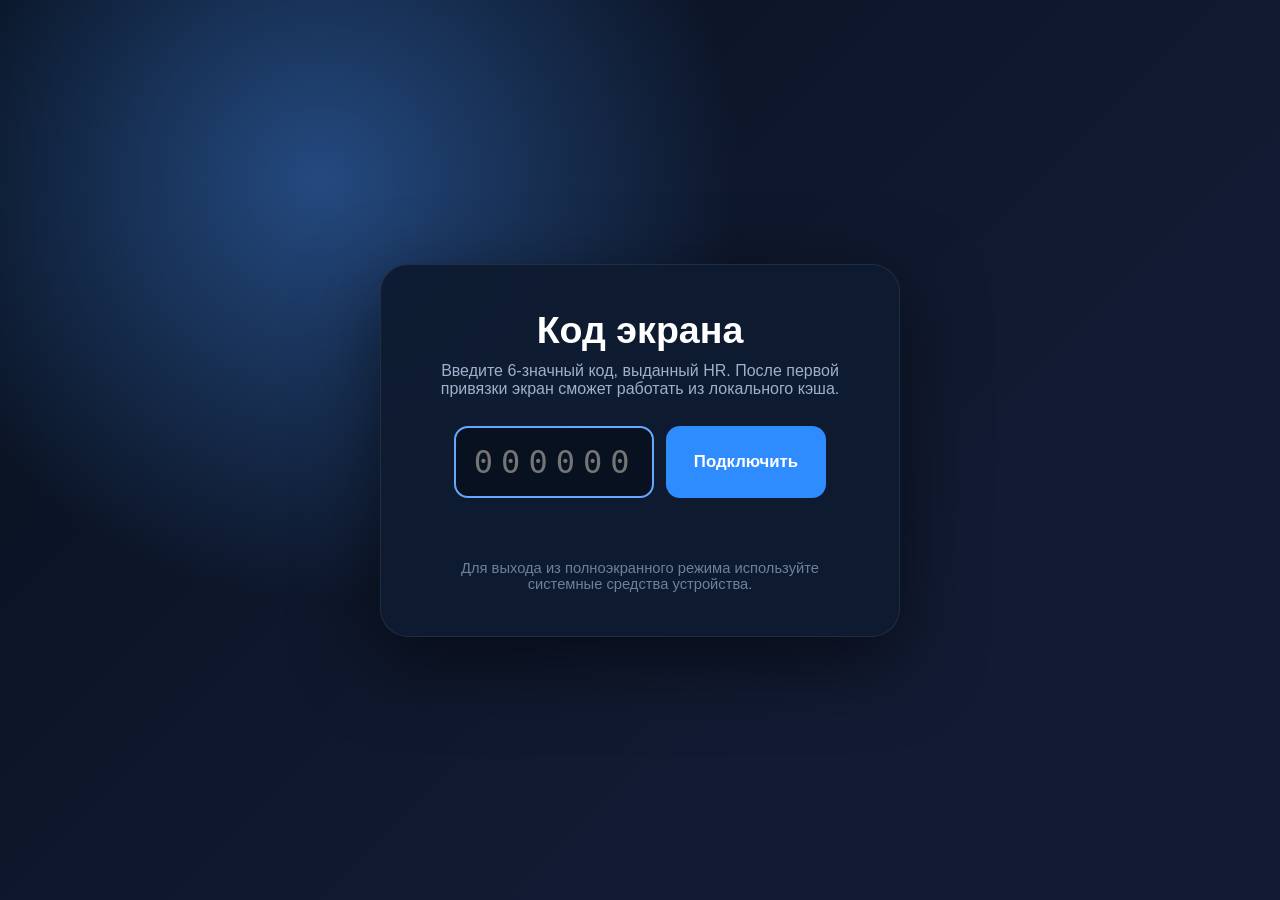
<file: frontend/index.html>
<!DOCTYPE html>
<html lang="ru">
<head>
    <meta charset="UTF-8" />
    <meta name="viewport" content="width=device-width, initial-scale=1.0, maximum-scale=1.0, user-scalable=no" />
    <title>Информационная панель</title>
    <style>
        * { margin: 0; padding: 0; box-sizing: border-box; }
        html, body { width: 100%; height: 100%; }
        body {
            font-family: "Segoe UI", Tahoma, Geneva, Verdana, sans-serif;
            background: #07111f;
            color: #fff;
            overflow: hidden;
            user-select: none;
        }
        .hidden { display: none !important; }

        .code-screen {
            position: fixed;
            inset: 0;
            z-index: 1000;
            display: flex;
            align-items: center;
            justify-content: center;
            background: radial-gradient(circle at 25% 20%, #244a80 0, transparent 35%), linear-gradient(135deg, #07111f, #121b33 70%);
        }
        .code-card {
            width: min(520px, 92vw);
            padding: 44px 48px;
            border-radius: 28px;
            background: rgba(14, 27, 48, 0.94);
            box-shadow: 0 24px 80px rgba(0,0,0,0.55);
            text-align: center;
            border: 1px solid rgba(255,255,255,0.08);
        }
        .code-card h1 { font-size: 2.35rem; margin-bottom: 10px; }
        .code-card p { color: #9eb0ca; margin-bottom: 28px; }
        .code-row { display: flex; justify-content: center; gap: 12px; }
        #codeInput {
            width: 200px;
            padding: 15px 18px;
            border-radius: 14px;
            border: 2px solid #344a6f;
            background: #07111f;
            color: #fff;
            font-size: 2rem;
            text-align: center;
            letter-spacing: 8px;
            outline: none;
            font-family: monospace;
        }
        #codeInput:focus { border-color: #66a8ff; }
        #codeSubmitBtn {
            padding: 15px 28px;
            border: 0;
            border-radius: 14px;
            background: #2f8cff;
            color: #fff;
            font-size: 1.05rem;
            font-weight: 700;
            cursor: pointer;
        }
        #codeSubmitBtn:disabled { opacity: 0.6; cursor: wait; }
        #codeStatus { min-height: 26px; margin-top: 18px; color: #9eb0ca; }
        #codeStatus.error { color: #ff7b7b; }
        #codeStatus.success { color: #72e38f; }
        .code-note { margin-top: 18px; color: #6e809b; font-size: 0.92rem; }

        .slide-root {
            position: fixed;
            inset: 0;
            background: #07111f;
            overflow: hidden;
        }
        .slide-canvas {
            position: absolute;
            left: 0;
            top: 0;
            width: 1920px;
            height: 1080px;
            overflow: hidden;
            transform-origin: top left;
            background: linear-gradient(135deg, #07111f, #111c33);
            animation: appear 0.35s ease;
        }
        @keyframes appear {
            from { opacity: 0; }
            to { opacity: 1; }
        }

        .bg-default { background: linear-gradient(135deg, #07111f, #111c33); }
        .bg-announcement { background: linear-gradient(135deg, #173a71, #071b35 75%); }
        .bg-urgent { background: linear-gradient(135deg, #852121, #2a0710 75%); }
        .bg-image { background: linear-gradient(135deg, #111827, #020617 75%); }
        .bg-greeting { background: radial-gradient(circle at 50% 15%, rgba(255,255,255,0.20), transparent 28%), linear-gradient(135deg, #b83a7d, #6e2fc9); }
        .bg-metric { background: linear-gradient(135deg, #05110c, #0d2a1d 75%); }
        .bg-light { background: linear-gradient(135deg, #f8fafc, #dbeafe); color: #0f172a; }

        .slide-element {
            position: absolute;
            overflow: hidden;
            color: inherit;
        }
        .slide-element.role-muted { opacity: 0.78; }
        .slide-text {
            display: flex;
            white-space: pre-wrap;
            word-break: break-word;
            line-height: 1.15;
        }
        .slide-text.align-left { text-align: left; justify-content: flex-start; }
        .slide-text.align-center { text-align: center; justify-content: center; }
        .slide-text.align-right { text-align: right; justify-content: flex-end; }
        .slide-text.valign-top { align-items: flex-start; }
        .slide-text.valign-middle { align-items: center; }
        .slide-text.valign-bottom { align-items: flex-end; }
        .slide-image-element img {
            width: 100%;
            height: 100%;
            display: block;
            object-fit: contain;
        }
        .slide-image-element.fit-cover img { object-fit: cover; }
        .slide-image-element.fit-fill img { object-fit: fill; }
        .slide-image-element.shape-rounded img { border-radius: 28px; }
        .slide-image-element.shape-circle img { border-radius: 50%; }
        .slide-image-element.shadow-soft img { box-shadow: 0 24px 70px rgba(0,0,0,0.45); }
        .slide-badge {
            display: inline-flex;
            align-items: center;
            justify-content: center;
            padding: 0 24px;
            border-radius: 999px;
            background: rgba(255,255,255,0.14);
            border: 1px solid rgba(255,255,255,0.20);
            backdrop-filter: blur(10px);
            font-weight: 700;
            letter-spacing: 0.02em;
            white-space: nowrap;
        }
        .slide-chart {
            background: rgba(0,0,0,0.18);
            border: 1px solid rgba(255,255,255,0.12);
            border-radius: 28px;
            padding: 28px;
        }
        .slide-chart canvas { width: 100%; height: 100%; display: block; }
        .metric-value {
            display: flex;
            align-items: center;
            justify-content: center;
            font-family: Consolas, "Courier New", monospace;
            font-weight: 800;
            line-height: 1;
        }

        .empty-state, .loading-state {
            width: 100%;
            height: 100%;
            display: flex;
            flex-direction: column;
            align-items: center;
            justify-content: center;
            text-align: center;
            color: #dbe8ff;
            background: linear-gradient(135deg, #07111f, #111c33);
            padding: 7vh 7vw;
        }
        .empty-state h1, .loading-state h1 { font-size: clamp(2.5rem, 6vw, 6rem); margin-bottom: 0.25em; }
        .empty-state p, .loading-state p { font-size: clamp(1.2rem, 2.2vw, 2.5rem); color: #9eb0ca; }

        .status-bar {
            position: fixed;
            left: 50%;
            bottom: 18px;
            transform: translateX(-50%);
            z-index: 100;
            display: flex;
            gap: 18px;
            align-items: center;
            max-width: 94vw;
            padding: 8px 18px;
            border-radius: 999px;
            background: rgba(0, 0, 0, 0.58);
            color: #b5c2d8;
            font-size: 13px;
            backdrop-filter: blur(12px);
            white-space: nowrap;
        }
        #statusIndicator {
            width: 10px;
            height: 10px;
            border-radius: 50%;
            background: #72e38f;
            box-shadow: 0 0 14px #72e38f;
        }
        #statusIndicator.offline { background: #ff7b7b; box-shadow: 0 0 14px #ff7b7b; }
        #statusIndicator.cached { background: #ffd36a; box-shadow: 0 0 14px #ffd36a; }
        #screenCodeDisplay, #slideCounter { font-family: Consolas, monospace; color: #dbe8ff; }

        @media (max-width: 768px) {
            .code-card { padding: 32px 22px; }
            .code-row { flex-direction: column; align-items: center; }
            #codeInput, #codeSubmitBtn { width: min(230px, 100%); }
            .status-bar { font-size: 11px; gap: 9px; }
        }
    </style>
</head>
<body>
    <div id="codeScreen" class="code-screen">
        <div class="code-card">
            <h1>Код экрана</h1>
            <p>Введите 6-значный код, выданный HR. После первой привязки экран сможет работать из локального кэша.</p>
            <div class="code-row">
                <input id="codeInput" maxlength="6" placeholder="000000" inputmode="numeric" autocomplete="off" autofocus />
                <button id="codeSubmitBtn">Подключить</button>
            </div>
            <div id="codeStatus"></div>
            <div class="code-note">Для выхода из полноэкранного режима используйте системные средства устройства.</div>
        </div>
    </div>

    <main id="slideRoot" class="slide-root hidden">
        <div class="loading-state">
            <h1>Загрузка...</h1>
            <p>Подготовка экрана</p>
        </div>
    </main>

    <div id="statusBar" class="status-bar hidden">
        <span id="statusIndicator"></span>
        <span id="statusText">Запуск</span>
        <span id="slideCounter">0 / 0</span>
        <span id="screenCodeDisplay"></span>
        <span id="cacheInfo">Кэш: пусто</span>
    </div>

    <script src="utils.js"></script>
    <script src="image_cache.js"></script>
    <script src="slide_rendering.js"></script>

    <script>
        "use strict";

        // =========================================================
        // CONFIG
        // =========================================================

        const CONFIG = Object.freeze({
            API_BASE: window.location.origin + "/api",
            WS_URL: (window.location.protocol === "https:" ? "wss:" : "ws:") + "//" + window.location.host + "/ws/screens",
            CANVAS_WIDTH: 1920,
            CANVAS_HEIGHT: 1080,
            SCHEDULE_DAYS: 3,
            PLAYER_MIN_DELAY_MS: 250,
            PLAYER_FALLBACK_DELAY_MS: 1000,
            REFRESH_INTERVAL_MS: 5 * 60 * 1000,
            DAILY_FULL_SYNC_INTERVAL_MS: 24 * 60 * 60 * 1000,
            FULL_SYNC_EXPIRY_THRESHOLD_MS: 12 * 60 * 60 * 1000,
            RECONNECT_DELAY_MS: 5000,
            SCREEN_CODE_KEY: "digital_signage_screen_code",
            SCREEN_TOKEN_KEY: "digital_signage_screen_token",
            SERVER_OFFSET_KEY: "digital_signage_server_offset_ms",
            CACHE_PREFIX: "digital_signage_screen_client_v3",
            IMAGE_CACHE_NAME: "digital_signage_images_v2"
        });
        window.CONFIG = CONFIG; // Нужно глобально для slide_renderin.js

        const ENDPOINTS = Object.freeze({
            activate: () => "/screens/activate",
            screenMe: () => "/screen/me",
            fullSchedule: code => "/screens/" + encodeURIComponent(code) + "/schedule?mode=full&days=" + CONFIG.SCHEDULE_DAYS,
            patchSchedule: (code, from, to, baseVersion) => {
                const params = new URLSearchParams({
                    mode: "patch",
                    from: String(from || ""),
                    to: String(to || ""),
                    base_version: String(baseVersion || 0)
                });
                return "/screens/" + encodeURIComponent(code) + "/schedule?" + params.toString();
            },
            slidesBatch: () => "/slides/batch"
        });

        const FALLBACK_SLIDE_ID = "0";

        const FALLBACK_SLIDE = Object.freeze({
            id: FALLBACK_SLIDE_ID,
            background: {
                type: "gradient",
                value: "default"
            },
            elements: [
                {
                    id: "fallback-title",
                    type: "text",
                    role: "title",
                    value: "Нет активных слайдов",
                    layout: {
                        x: 260,
                        y: 420,
                        width: 1400,
                        height: 120,
                        fontSize: 72,
                        fontWeight: 800,
                        color: "#ffffff",
                        textAlign: "center",
                        verticalAlign: "middle",
                        zIndex: 2
                    }
                },
                {
                    id: "fallback-text",
                    type: "text",
                    role: "body",
                    value: "Контент появится автоматически",
                    layout: {
                        x: 360,
                        y: 560,
                        width: 1200,
                        height: 80,
                        fontSize: 36,
                        fontWeight: 400,
                        color: "#9eb0ca",
                        textAlign: "center",
                        verticalAlign: "middle",
                        zIndex: 2
                    }
                }
            ]
        });

        // Expected REST contract:
        // POST /api/screens/activate                         body: { code }
        // GET  /api/screens/{code}/schedule?mode=full&days=3 response: full schedule snapshot
        // GET  /api/screens/{code}/schedule?mode=patch&from=...&to=...&base_version=... response: schedule patch
        // POST /api/slides/batch                            body: { ids: [] }, response: { slides: [], missing_ids: [] }
        // WebSocket /ws/screens: register/registered/ping/pong/schedule_updated/slides_updated/screen_suspended/screen_resumed/screen_credentials_revoked.

        // =========================================================
        // STATE
        // =========================================================

        const state = {
            screenCode: localStorage.getItem(CONFIG.SCREEN_CODE_KEY) || "",
            screenToken: localStorage.getItem(CONFIG.SCREEN_TOKEN_KEY) || "",
            suspendedByAdmin: false,
            serverOnline: false,
            schedule: null,
            scheduleVersion: 0,
            scheduleSavedAt: "",
            lastFullSyncAt: "",
            slidesById: new Map(),
            slidesSavedAt: "",
            serverOffsetMs: Number(localStorage.getItem(CONFIG.SERVER_OFFSET_KEY) || 0),
            currentRenderKey: "",
            currentPlaybackMode: "normal",
            websocket: null,
            reconnectTimer: null,
            resumeTimer: null,
            refreshTimer: null,
            playerTimer: null,
            objectUrls: []
        };

        // =========================================================
        // DOM
        // =========================================================

        const DOM = Object.freeze({
            codeScreen: document.getElementById("codeScreen"),
            slideRoot: document.getElementById("slideRoot"),
            statusBar: document.getElementById("statusBar"),
            codeInput: document.getElementById("codeInput"),
            codeSubmitBtn: document.getElementById("codeSubmitBtn"),
            codeStatus: document.getElementById("codeStatus"),
            statusIndicator: document.getElementById("statusIndicator"),
            statusText: document.getElementById("statusText"),
            slideCounter: document.getElementById("slideCounter"),
            screenCodeDisplay: document.getElementById("screenCodeDisplay"),
            cacheInfo: document.getElementById("cacheInfo")
        });
        window.DOM = DOM;

        // =========================================================
        // STARTUP
        // =========================================================

        init();

        function init() {
            bindGlobalUiEvents();
            readCacheIntoState();

            if (state.screenCode && state.screenToken) {
                enterPlayerMode();
                if (hasDisplayData()) renderCurrentSlide(true);
                else showLoading("Загрузка расписания", "Получение данных с сервера");
                startClientRuntime();
                return;
            }

            showCodeScreen();
        }

        function bindGlobalUiEvents() {
            document.addEventListener("contextmenu", event => event.preventDefault());
            document.addEventListener("keydown", event => {
                const key = event.key.toLowerCase();
                if ((event.ctrlKey && ["r", "w", "u"].includes(key)) || key === "f5") event.preventDefault();
            });
            window.addEventListener("resize", function () {
                scaleCurrentCanvas();
            });

            DOM.codeInput.addEventListener("input", () => {
                DOM.codeInput.value = DOM.codeInput.value.replace(/\D/g, "").slice(0, 6);
                if (DOM.codeInput.value.length === 6) window.setTimeout(() => DOM.codeSubmitBtn.click(), 150);
            });
            DOM.codeInput.addEventListener("keydown", event => {
                if (event.key === "Enter") DOM.codeSubmitBtn.click();
            });
            DOM.codeSubmitBtn.addEventListener("click", handleActivationSubmit);
        }

        async function startClientRuntime() {
            stopTimers();
            stopConnection();

            const authState = await tryAuthenticateStoredScreen();

            if (authState === "authenticated") {
                await startAuthenticatedRuntime("startup");
                return;
            }

            if (authState === "suspended" || authState === "revoked") {
                return;
            }

            // Сеть или сервер временно недоступны. В этом случае не считаем
            // device token отозванным и продолжаем автономный показ из кэша.
            startPlayerLoop();
            startRefreshLoop();

            if (hasDisplayData()) {
                markServerOffline();
                renderCurrentSlide(true);
            } else {
                markServerOffline();
                showEmptyState(
                    "Нет данных",
                    "Сервер недоступен, а локальный кэш пуст"
                );
            }

            scheduleWebSocketReconnect();
        }


        async function startAuthenticatedRuntime(reason) {
            stopResumeCheck();
            state.suspendedByAdmin = false;
            state.serverOnline = true;

            startPlayerLoop();
            startRefreshLoop();
            connectWebSocket();

            await loadFullSchedule({
                silent: hasDisplayData(),
                reason: reason || "authenticated"
            });
        }

        function stopTimers() {
            if (state.playerTimer) window.clearTimeout(state.playerTimer);
            if (state.refreshTimer) window.clearInterval(state.refreshTimer);
            state.playerTimer = null;
            state.refreshTimer = null;
        }

        function stopConnection() {
            stopWebSocketConnection();
            stopResumeCheck();
        }


        function stopWebSocketConnection() {
            if (state.reconnectTimer) {
                window.clearTimeout(state.reconnectTimer);
            }
            state.reconnectTimer = null;

            const websocket = state.websocket;
            state.websocket = null;

            if (websocket) {
                // Убираем обработчики до close, чтобы намеренное закрытие не
                // запустило обычный reconnect поверх suspend-проверки.
                websocket.onopen = null;
                websocket.onmessage = null;
                websocket.onerror = null;
                websocket.onclose = null;

                try {
                    websocket.close();
                } catch (_) {}
            }
        }


        function stopResumeCheck() {
            if (state.resumeTimer) {
                window.clearTimeout(state.resumeTimer);
            }
            state.resumeTimer = null;
        } 

        // =========================================================
        // ACTIVATION
        // =========================================================

        async function handleActivationSubmit() {
            const code = DOM.codeInput.value.trim();
            if (!/^\d{6}$/.test(code)) {
                setCodeStatus("Введите ровно 6 цифр", "error");
                return;
            }

            DOM.codeSubmitBtn.disabled = true;
            setCodeStatus("Проверка кода...", "");

            try {
                const activation = await activateScreen(code);
                state.screenCode = code;
                state.screenToken = String(activation.screen_token || "");
                if (!state.screenToken) throw new Error("Сервер не выдал токен экрана");
                localStorage.setItem(CONFIG.SCREEN_CODE_KEY, code);
                localStorage.setItem(CONFIG.SCREEN_TOKEN_KEY, state.screenToken);
                resetRuntimeData();
                setCodeStatus("Экран подключён", "success");
                window.setTimeout(() => {
                    enterPlayerMode();
                    startClientRuntime();
                }, 250);
            } catch (error) {
                setCodeStatus(error.message || "Ошибка активации", "error");
            } finally {
                DOM.codeSubmitBtn.disabled = false;
            }
        }

        async function tryAuthenticateStoredScreen() {
            if (!state.screenCode || !state.screenToken) {
                return "revoked";
            }

            try {
                const response = await requestJson(ENDPOINTS.screenMe());
                syncClockFromPayload(response.data);

                state.serverOnline = true;
                state.suspendedByAdmin = false;
                updateStatusUi();

                return "authenticated";
            } catch (error) {
                const failure = classifyScreenAuthFailure(error);

                if (failure === "suspended") {
                    handleScreenSuspended(
                        error.message ||
                        "Показ временно приостановлен администратором"
                    );
                    return "suspended";
                }

                if (failure === "revoked") {
                    handleScreenCredentialsRevoked(
                        error.message ||
                        "Привязка экрана больше недействительна"
                    );
                    return "revoked";
                }

                // Сетевая ошибка, 5xx и другие временные сбои не должны
                // уничтожать сохранённый device token.
                return "offline";
            }
        }

        async function activateScreen(code) {
            const response = await requestJson(ENDPOINTS.activate(), {
                method: "POST",
                body: JSON.stringify({ code })
            });
            syncClockFromPayload(response.data);
            state.serverOnline = true;
            updateStatusUi();
            return response.data;
        }

        function clearStoredScreenCode() {
            const previousCode = state.screenCode;
            stopConnection();
            localStorage.removeItem(CONFIG.SCREEN_CODE_KEY);
            localStorage.removeItem(CONFIG.SCREEN_TOKEN_KEY);
            if (previousCode) {
                localStorage.removeItem(CONFIG.CACHE_PREFIX + ":" + previousCode + ":schedule");
                localStorage.removeItem(CONFIG.CACHE_PREFIX + ":" + previousCode + ":slides");
            }
            if ("caches" in window) {
                caches.delete(CONFIG.IMAGE_CACHE_NAME).catch(() => {});
            }
            state.screenCode = "";
            state.screenToken = "";
            resetRuntimeData();
        }

        function resetRuntimeData() {
            state.schedule = null;
            state.scheduleVersion = 0;
            state.scheduleSavedAt = "";
            state.lastFullSyncAt = "";
            state.slidesById.clear();
            state.slidesSavedAt = "";
            state.currentRenderKey = "";
            state.suspendedByAdmin = false;
            clearImageObjectUrls();
            updateStatusUi();
        }

        // =========================================================
        // CONNECTION / WEBSOCKET
        // =========================================================

        function connectWebSocket() {
            if (
                !state.screenCode ||
                !state.screenToken ||
                state.suspendedByAdmin
            ) {
                return;
            }

            if (state.reconnectTimer) {
                window.clearTimeout(state.reconnectTimer);
                state.reconnectTimer = null;
            }

            if (
                state.websocket &&
                [WebSocket.OPEN, WebSocket.CONNECTING].includes(
                    state.websocket.readyState
                )
            ) {
                return;
            }

            let websocket;

            try {
                websocket = new WebSocket(CONFIG.WS_URL);
                state.websocket = websocket;
            } catch (_) {
                markServerOffline();
                scheduleWebSocketReconnect();
                return;
            }

            websocket.onopen = () => {
                // Не регистрируем уже устаревшее соединение, если за время
                // handshake экран успели приостановить.
                if (
                    websocket !== state.websocket ||
                    state.suspendedByAdmin
                ) {
                    try {
                        websocket.close();
                    } catch (_) {}
                    return;
                }

                state.serverOnline = true;
                sendWebSocketMessage({
                    type: "register",
                    code: state.screenCode,
                    screen_token: state.screenToken,
                    client_time: new Date().toISOString(),
                    cached_schedule_version: state.scheduleVersion || 0
                });
                updateStatusUi();
            };

            websocket.onmessage = event => {
                if (websocket !== state.websocket) return;
                handleWebSocketMessage(event.data);
            };

            websocket.onclose = () => {
                if (websocket !== state.websocket) return;

                state.websocket = null;
                markServerOffline();

                if (state.suspendedByAdmin) {
                    scheduleScreenResumeCheck();
                } else {
                    scheduleWebSocketReconnect();
                }
            };

            websocket.onerror = () => {
                if (websocket !== state.websocket) return;

                markServerOffline();
                try {
                    websocket.close();
                } catch (_) {}
            };
        }

        function handleWebSocketMessage(rawData) {
            let message = null;
            try {
                message = JSON.parse(rawData);
            } catch (_) {
                return;
            }

            const type = String(message.type || "").toLowerCase();

            if (type === "ping") {
                syncClockFromPayload(message);
                sendWebSocketMessage({
                    type: "pong",
                    code: state.screenCode,
                    client_time: new Date().toISOString()
                });
                return;
            }

            if (type === "registered") {
                handleWebSocketRegistered(message);
                return;
            }

            if (type === "register_failed") {
                const errorCode = String(
                    message.error || ""
                ).toLowerCase();

                if (errorCode === "screen_suspended") {
                    handleScreenSuspended(
                        message.message ||
                        "Показ временно приостановлен администратором"
                    );
                    return;
                }

                handleScreenCredentialsRevoked(
                    message.message ||
                    "Сервер отклонил учётные данные экрана"
                );
                return;
            }

            if (type === "schedule_updated") {
                handleScheduleUpdatedEvent(message);
                return;
            }

            if (type === "slides_updated") {
                handleSlidesUpdatedEvent(message);
                return;
            }

            if (type === "screen_suspended") {
                handleScreenSuspended(
                    message.message ||
                    "Показ временно приостановлен администратором"
                );
                return;
            }

            if (type === "screen_resumed") {
                handleScreenResumed();
                return;
            }

            if (
                type === "screen_credentials_revoked" ||
                // Обратная совместимость: старое screen_disabled теперь
                // трактуется только как окончательный отзыв привязки.
                type === "screen_disabled"
            ) {
                handleScreenCredentialsRevoked(
                    message.message ||
                    "Привязка экрана отозвана администратором"
                );
            }
        }

        function handleWebSocketRegistered(message) {
            syncClockFromPayload(message);
            state.serverOnline = true;
            updateStatusUi();

            const serverVersion = safeInteger(message.current_schedule_version, 0);
            const action = String(message.recommended_action || "").toLowerCase();

            if (action === "full_sync" || !state.schedule || (serverVersion && serverVersion !== state.scheduleVersion)) {
                loadFullSchedule({ silent: true, reason: "websocket_registered" });
                return;
            }

            runMaintenanceSync({ reason: "websocket_registered_maintenance" });
        }

        function handleScheduleUpdatedEvent(message) {
            syncClockFromPayload(message);
            const mode = String(message.mode || "full").toLowerCase();

            if (mode === "patch") {
                const from = message.from || message.patch_from;
                const to = message.to || message.patch_to;
                if (from && to) {
                    loadSchedulePatch(from, to, {
                        silent: true,
                        expectedVersion: safeInteger(message.schedule_version, 0),
                        previousVersion: safeInteger(message.previous_schedule_version, 0),
                        reason: message.reason || "schedule_patch"
                    });
                    return;
                }
            }

            loadFullSchedule({ silent: true, reason: message.reason || "schedule_updated" });
        }

        function handleSlidesUpdatedEvent(message) {
            const ids = Array.isArray(message.slide_ids)
                ? message.slide_ids.map(id => String(id))
                : [];

            if (ids.length > 0) {
                refreshSlidesByIds(ids, { renderAfter: true });
            }
        }

        function sendWebSocketMessage(payload) {
            if (!state.websocket || state.websocket.readyState !== WebSocket.OPEN) return;
            try { state.websocket.send(JSON.stringify(payload)); } catch (_) {}
        }

        function markServerOffline() {
            state.serverOnline = false;
            updateStatusUi();
        }

        function scheduleWebSocketReconnect() {
            if (
                state.suspendedByAdmin ||
                !state.screenCode ||
                !state.screenToken ||
                state.reconnectTimer
            ) {
                return;
            }

            state.reconnectTimer = window.setTimeout(() => {
                state.reconnectTimer = null;
                connectWebSocket();
            }, CONFIG.RECONNECT_DELAY_MS);
        }


        function scheduleScreenResumeCheck() {
            if (
                !state.suspendedByAdmin ||
                !state.screenCode ||
                !state.screenToken ||
                state.resumeTimer
            ) {
                return;
            }

            state.resumeTimer = window.setTimeout(async () => {
                state.resumeTimer = null;

                const authState = await tryAuthenticateStoredScreen();

                if (authState === "authenticated") {
                    await startAuthenticatedRuntime("screen_reenabled");
                    return;
                }

                if (
                    authState === "suspended" ||
                    authState === "offline"
                ) {
                    scheduleScreenResumeCheck();
                }
            }, CONFIG.RECONNECT_DELAY_MS);
        }


        function handleScreenSuspended(message) {
            if (!state.screenCode || !state.screenToken) {
                return;
            }

            state.suspendedByAdmin = true;
            state.serverOnline = false;

            stopTimers();
            stopWebSocketConnection();
            enterPlayerMode();

            showEmptyState(
                "Показ приостановлен",
                message ||
                "Экран временно отключён администратором"
            );
            updateStatusUi();
            scheduleScreenResumeCheck();
        }


        async function handleScreenResumed() {
            if (
                !state.suspendedByAdmin ||
                !state.screenCode ||
                !state.screenToken
            ) {
                return;
            }

            state.suspendedByAdmin = false;
            await startAuthenticatedRuntime("screen_resumed_event");
        }


        function handleScreenCredentialsRevoked(message) {
            state.suspendedByAdmin = false;
            markServerOffline();
            clearStoredScreenCode();

            showEmptyState(
                "Требуется новая привязка",
                message ||
                "Обратитесь к администратору за новым кодом"
            );

            window.setTimeout(showCodeScreen, 1500);
        }


        function classifyScreenAuthFailure(error) {
            const errorCode = String(
                (error && error.code) || ""
            ).toLowerCase();

            if (
                errorCode === "screen_suspended" ||
                (error && error.status === 423)
            ) {
                return "suspended";
            }

            if (
                errorCode === "screen_credentials_invalid" ||
                (error && error.status === 401)
            ) {
                return "revoked";
            }

            return "offline";
        }


        function handleScreenRequestFailure(error) {
            const failure = classifyScreenAuthFailure(error);

            if (failure === "suspended") {
                handleScreenSuspended(
                    error.message ||
                    "Показ временно приостановлен администратором"
                );
                return true;
            }

            if (failure === "revoked") {
                handleScreenCredentialsRevoked(
                    error.message ||
                    "Привязка экрана больше недействительна"
                );
                return true;
            }

            return false;
        } 

        // =========================================================
        // API CLIENT
        // =========================================================

        async function requestJson(path, options = {}) {
            const startedAt = Date.now();
            const requestHeaders = {
                "Content-Type": "application/json",
                "Accept": "application/json",
                ...(options.headers || {})
            };

            if (state.screenToken && path !== ENDPOINTS.activate()) {
                requestHeaders["X-Screen-Token"] = state.screenToken;
            }

            let response;

            try {
                response = await fetch(CONFIG.API_BASE + path, {
                    method: options.method || "GET",
                    headers: requestHeaders,
                    body: options.body,
                    cache: "no-store"
                });
            } catch (networkError) {
                const error = new Error("Сервер недоступен");
                error.status = 0;
                error.code = "network_error";
                error.cause = networkError;
                throw error;
            }

            const endedAt = Date.now();
            syncClockFromResponse(response, startedAt, endedAt);

            let data = null;
            try {
                data = await response.json();
            } catch (_) {}

            if (!response.ok) {
                const detail =
                    data && data.detail !== undefined
                        ? data.detail
                        : null;

                const detailObject =
                    detail &&
                    typeof detail === "object"
                        ? detail
                        : null;

                const detailMessage =
                    detailObject && detailObject.message
                        ? detailObject.message
                        : typeof detail === "string"
                            ? detail
                            : "";

                const error = new Error(
                    detailMessage ||
                    (data && data.message) ||
                    "HTTP " + response.status
                );

                error.status = response.status;
                error.code = String(
                    (
                        detailObject &&
                        detailObject.error
                    ) ||
                    (
                        data &&
                        data.error
                    ) ||
                    ""
                );
                error.data = data;
                throw error;
            }

            state.serverOnline = true;
            updateStatusUi();
            return { data, response };
        }

        function syncClockFromResponse(response, startedAt, endedAt) {
            const dateHeader = response.headers.get("Date");
            if (!dateHeader) return;
            const serverTime = Date.parse(dateHeader);
            if (Number.isNaN(serverTime)) return;
            const localMiddle = Math.floor((startedAt + endedAt) / 2);
            setServerOffset(serverTime - localMiddle);
        }

        function syncClockFromPayload(payload) {
            if (!payload || !payload.server_time) return;
            const serverTime = Date.parse(payload.server_time);
            if (Number.isNaN(serverTime)) return;
            setServerOffset(serverTime - Date.now());
        }

        function setServerOffset(offsetMs) {
            state.serverOffsetMs = offsetMs;
            localStorage.setItem(CONFIG.SERVER_OFFSET_KEY, String(offsetMs));
        }

        function getSyncedNowMs() {
            return Date.now() + state.serverOffsetMs;
        }

        // =========================================================
        // SCHEDULE LOADER
        // =========================================================

        async function loadFullSchedule(options = {}) {
            if (!state.screenCode || state.suspendedByAdmin) return;

            try {
                const schedule = await fetchFullSchedule();
                state.lastFullSyncAt = new Date().toISOString();
                applyFullSchedule(schedule);

                await refreshSlidesForSchedule(state.schedule);
                await persistCurrentSlidesAndImages();
                updateStatusUi();
                renderCurrentSlide(true);
            } catch (error) {
                if (handleScreenRequestFailure(error)) {
                    return;
                }

                markServerOffline();
                readCacheIntoState();

                if (hasDisplayData()) {
                    renderCurrentSlide(true);
                } else if (!options.silent) {
                    showEmptyState(
                        "Нет данных",
                        "Сервер недоступен, а локальный кэш пуст"
                    );
                }
            }
        }

        async function loadSchedulePatch(from, to, options = {}) {
            if (!state.screenCode || state.suspendedByAdmin) return;

            if (!state.schedule) {
                await loadFullSchedule({
                    silent: options.silent,
                    reason: "patch_without_base"
                });
                return;
            }

            try {
                const patch = await fetchSchedulePatch(
                    from,
                    to,
                    state.scheduleVersion
                );

                if (!canApplySchedulePatch(patch, options)) {
                    await loadFullSchedule({
                        silent: true,
                        reason: "patch_version_mismatch"
                    });
                    return;
                }

                state.schedule = mergeSchedulePatch(
                    state.schedule,
                    patch
                );
                state.scheduleVersion = safeInteger(
                    state.schedule.schedule_version,
                    state.scheduleVersion
                );
                state.scheduleSavedAt = new Date().toISOString();
                saveScheduleCache(
                    state.schedule,
                    state.scheduleSavedAt
                );

                await refreshSlidesForSchedule(state.schedule);
                await persistCurrentSlidesAndImages();
                updateStatusUi();
                renderCurrentSlide(true);
            } catch (error) {
                if (handleScreenRequestFailure(error)) {
                    return;
                }

                markServerOffline();
            }
        }

        async function fetchFullSchedule() {
            const { data } = await requestJson(ENDPOINTS.fullSchedule(state.screenCode));
            syncClockFromPayload(data);
            return normalizeSchedule(data, "full");
        }

        async function fetchSchedulePatch(from, to, baseVersion) {
            const { data } = await requestJson(ENDPOINTS.patchSchedule(state.screenCode, from, to, baseVersion));
            syncClockFromPayload(data);
            return normalizeSchedule(data, "patch");
        }

        function applyFullSchedule(schedule) {
            state.schedule = normalizeSchedule(schedule, "full");
            state.scheduleVersion = safeInteger(state.schedule.schedule_version, 0);
            state.scheduleSavedAt = new Date().toISOString();
            saveScheduleCache(state.schedule, state.scheduleSavedAt);
        }

        function canApplySchedulePatch(patch, options = {}) {
            const patchVersion = safeInteger(patch.schedule_version, 0);
            const previousVersion = safeInteger(patch.previous_schedule_version, 0);
            const expectedVersion = safeInteger(options.expectedVersion, 0);
            const expectedPrevious = safeInteger(options.previousVersion, 0);

            if (expectedVersion && patchVersion && expectedVersion !== patchVersion) return false;
            if (expectedPrevious && expectedPrevious !== state.scheduleVersion) return false;
            if (previousVersion && previousVersion !== state.scheduleVersion) return false;
            return true;
        }

        function mergeSchedulePatch(currentSchedule, patch) {
            const patchFrom = parseDateMs(patch.patch_from || patch.valid_from);
            const patchTo = parseDateMs(patch.patch_to || patch.valid_to);
            if (patchFrom === null || patchTo === null || patchTo <= patchFrom) {
                throw new Error("Некорректный диапазон patch-расписания");
            }

            const preservedWindows = (currentSchedule.schedule || []).filter(windowItem => {
                const start = parseDateMs(windowItem.window_start);
                const end = parseDateMs(windowItem.window_end);
                if (start === null || end === null) return false;
                return end <= patchFrom || start >= patchTo;
            });

            const mergedWindows = preservedWindows
                .concat(patch.schedule || [])
                .sort((a, b) => parseDateMs(a.window_start) - parseDateMs(b.window_start));

            return normalizeSchedule({
                ...currentSchedule,
                mode: "full",
                schedule_version: patch.schedule_version || currentSchedule.schedule_version,
                generated_at: patch.generated_at || currentSchedule.generated_at,
                server_time: patch.server_time || currentSchedule.server_time,
                valid_from: currentSchedule.valid_from,
                valid_to: currentSchedule.valid_to,
                emergency: patch.emergency || currentSchedule.emergency,
                schedule: mergedWindows
            }, "full");
        }

        function normalizeEmergencyQueue(payload) {
            const emergency = payload && typeof payload === "object"
                ? payload
                : {};
            const queue = Array.isArray(emergency.queue)
                ? [...new Set(emergency.queue.map(id => String(id)).filter(id => id && id !== FALLBACK_SLIDE_ID))]
                : [];

            return {
                active: Boolean(emergency.active),
                slot_duration: Math.max(1, Number(emergency.slot_duration || 15)),
                queue
            };
        }

        function normalizeSchedule(payload, fallbackMode = "full") {
            if (!payload || !Array.isArray(payload.schedule)) throw new Error("Некорректное расписание");

            const windows = payload.schedule
                .map(windowItem => ({
                    window_start: windowItem.window_start,
                    window_end: windowItem.window_end,
                    slot_duration: Math.max(1, Number(windowItem.slot_duration || 15)),
                    queue: Array.isArray(windowItem.queue) ? windowItem.queue.map(id => String(id)) : []
                }))
                .filter(windowItem => {
                    return parseDateMs(windowItem.window_start) !== null &&
                        parseDateMs(windowItem.window_end) !== null &&
                        windowItem.queue.length > 0;
                })
                .sort((a, b) => parseDateMs(a.window_start) - parseDateMs(b.window_start));

            return {
                mode: String(payload.mode || fallbackMode || "full").toLowerCase(),
                schedule_version: safeInteger(payload.schedule_version, 0),
                previous_schedule_version: safeInteger(payload.previous_schedule_version, 0),
                generated_at: payload.generated_at || "",
                server_time: payload.server_time || "",
                valid_from: payload.valid_from || getScheduleValidFrom(windows),
                valid_to: payload.valid_to || getScheduleValidTo(windows),
                patch_from: payload.patch_from || payload.from || "",
                patch_to: payload.patch_to || payload.to || "",
                window_size_seconds: safeInteger(payload.window_size_seconds, 0),
                emergency: normalizeEmergencyQueue(payload.emergency),
                schedule: windows
            };
        }

        function extractSlideIdsFromSchedule(schedule) {
            if (!schedule) return [];
            const ids = new Set();

            for (const id of schedule.emergency && schedule.emergency.queue || []) {
                const slideId = String(id);
                if (slideId !== FALLBACK_SLIDE_ID) ids.add(slideId);
            }

            for (const windowItem of schedule.schedule || []) {
                for (const id of windowItem.queue || []) {
                    const slideId = String(id);
                    if (slideId !== FALLBACK_SLIDE_ID) ids.add(slideId);
                }
            }
            return [...ids];
        }

        function getScheduleValidFrom(windows) {
            if (!Array.isArray(windows) || windows.length === 0) return "";
            return windows[0].window_start || "";
        }

        function getScheduleValidTo(windows) {
            if (!Array.isArray(windows) || windows.length === 0) return "";
            return windows[windows.length - 1].window_end || "";
        }

        function isFullSyncDue() {
            if (!state.lastFullSyncAt) return true;
            const last = parseDateMs(state.lastFullSyncAt);
            return last === null || Date.now() - last >= CONFIG.DAILY_FULL_SYNC_INTERVAL_MS;
        }

        function isScheduleEndingSoon() {
            if (!state.schedule || !state.schedule.valid_to) return true;
            const validTo = parseDateMs(state.schedule.valid_to);
            return validTo === null || validTo - getSyncedNowMs() <= CONFIG.FULL_SYNC_EXPIRY_THRESHOLD_MS;
        }

        async function runMaintenanceSync(options = {}) {
            if (!state.screenCode || !state.serverOnline) return;
            if (isFullSyncDue() || isScheduleEndingSoon()) {
                await loadFullSchedule({ silent: true, reason: options.reason || "maintenance_full_sync" });
            }
        }

        // =========================================================
        // SLIDE LOADER
        // =========================================================

        async function refreshSlidesForSchedule(schedule) {
            const ids = extractSlideIdsFromSchedule(schedule);

            if (ids.length > 0) {
                await refreshSlidesByIds(ids, {
                    renderAfter: false,
                    persistAfter: false
                });
            }
        }

        async function refreshSlidesByIds(ids, options = {}) {
            if (state.suspendedByAdmin) return;

            const uniqueIds = [...new Set(
                (ids || [])
                    .map(id => String(id))
                    .filter(id => id && id !== FALLBACK_SLIDE_ID)
            )];

            if (uniqueIds.length === 0) return;

            try {
                const slides = await fetchSlidesByIds(uniqueIds);
                mergeSlidesIntoState(slides);

                if (options.persistAfter !== false) {
                    await persistCurrentSlidesAndImages();
                }

                updateStatusUi();

                if (options.renderAfter) {
                    renderCurrentSlide(true);
                }
            } catch (error) {
                if (handleScreenRequestFailure(error)) {
                    return;
                }

                markServerOffline();
            }
        }

        async function fetchSlidesByIds(ids) {
            const { data } = await requestJson(ENDPOINTS.slidesBatch(), {
                method: "POST",
                body: JSON.stringify({ ids })
            });
            const rawSlides = Array.isArray(data) ? data : data && Array.isArray(data.slides) ? data.slides : null;
            if (!rawSlides) throw new Error("Некорректный список слайдов");
            return rawSlides.map(normalizeSlide).filter(Boolean);
        }

        function normalizeSlide(slide) {
            if (!slide || slide.id === undefined || slide.id === null) return null;
            return {
                ...slide,
                id: String(slide.id),
                background: normalizeBackground(slide.background),
                elements: Array.isArray(slide.elements) ? slide.elements.filter(Boolean) : []
            };
        }

        function normalizeBackground(background) {
            if (!background || typeof background !== "object") return { type: "gradient", value: "default" };
            return {
                type: String(background.type || "gradient").toLowerCase(),
                value: background.value || "default"
            };
        }

        function mergeSlidesIntoState(slides) {
            for (const slide of slides) {
                if (slide && slide.id) state.slidesById.set(String(slide.id), slide);
            }
        }

        function isSlideActive(slide, nowMs) {
            if (!slide || slide.is_active === false) return false;
            const start = parseDateMs(slide.start_date || slide.startAt || slide.start_at);
            const end = parseDateMs(slide.end_date || slide.endAt || slide.end_at);
            if (start !== null && nowMs < start) return false;
            if (end !== null && nowMs >= end) return false;
            return true;
        }

        // =========================================================
        // SCHEDULE CACHE
        // =========================================================

        function saveScheduleCache(schedule, savedAt) {
            if (!state.screenCode) return;
            localStorage.setItem(cacheKey("schedule"), JSON.stringify({
                savedAt,
                schedule,
                scheduleVersion: state.scheduleVersion || safeInteger(schedule && schedule.schedule_version, 0),
                lastFullSyncAt: state.lastFullSyncAt || ""
            }));
        }

        function loadScheduleCache() {
            try {
                const raw = localStorage.getItem(cacheKey("schedule"));
                if (!raw) return null;
                const parsed = JSON.parse(raw);
                return {
                    savedAt: parsed.savedAt || "",
                    scheduleVersion: safeInteger(parsed.scheduleVersion || (parsed.schedule && parsed.schedule.schedule_version), 0),
                    lastFullSyncAt: parsed.lastFullSyncAt || "",
                    schedule: normalizeSchedule(parsed.schedule, "full")
                };
            } catch (_) {
                return null;
            }
        }

        // =========================================================
        // SLIDE CACHE
        // =========================================================

        function saveSlidesCache(slides, savedAt) {
            if (!state.screenCode) return;
            localStorage.setItem(cacheKey("slides"), JSON.stringify({ savedAt, slides }));
        }

        function loadSlidesCache() {
            try {
                const raw = localStorage.getItem(cacheKey("slides"));
                if (!raw) return null;
                const parsed = JSON.parse(raw);
                const slides = Array.isArray(parsed.slides) ? parsed.slides.map(normalizeSlide).filter(Boolean) : [];
                return { savedAt: parsed.savedAt || "", slides };
            } catch (_) {
                return null;
            }
        }

        function getSlidesForSchedule(schedule) {
            const ids = new Set(extractSlideIdsFromSchedule(schedule));
            return [...state.slidesById.values()].filter(slide => ids.has(String(slide.id)));
        }

        function pruneSlidesNotInSchedule(schedule) {
            const ids = new Set(extractSlideIdsFromSchedule(schedule));
            for (const cachedId of [...state.slidesById.keys()]) {
                if (!ids.has(String(cachedId))) state.slidesById.delete(cachedId);
            }
            return getSlidesForSchedule(schedule);
        }

        async function persistCurrentSlidesAndImages() {
            const slidesToCache = state.schedule ? pruneSlidesNotInSchedule(state.schedule) : [...state.slidesById.values()];
            state.slidesSavedAt = new Date().toISOString();
            saveSlidesCache(slidesToCache, state.slidesSavedAt);
            await cacheImagesForSlides(slidesToCache);
            if (state.schedule) await pruneImageCacheForSlides(slidesToCache);
            return slidesToCache;
        }

        function readCacheIntoState() {
            if (!state.screenCode) return;

            const scheduleCache = loadScheduleCache();
            if (scheduleCache) {
                state.schedule = scheduleCache.schedule;
                state.scheduleVersion = scheduleCache.scheduleVersion || safeInteger(scheduleCache.schedule.schedule_version, 0);
                state.scheduleSavedAt = scheduleCache.savedAt;
                state.lastFullSyncAt = scheduleCache.lastFullSyncAt || "";
            }

            const slidesCache = loadSlidesCache();
            if (slidesCache) {
                state.slidesById.clear();
                mergeSlidesIntoState(slidesCache.slides);
                state.slidesSavedAt = slidesCache.savedAt;
            }

            updateStatusUi();
        }

        function cacheKey(kind) {
            return CONFIG.CACHE_PREFIX + ":" + state.screenCode + ":" + kind;
        }

        function hasDisplayData() {
            return Boolean(state.schedule && extractSlideIdsFromSchedule(state.schedule).length > 0 && state.slidesById.size > 0);
        }

        // =========================================================
        // IMAGE CACHE
        // =========================================================

        async function cacheImagesForSlides(slides) {
            if (!("caches" in window)) return;
            const urls = collectImageUrlsFromSlides(slides).map(toAbsoluteUrl);
            if (urls.length === 0) return;

            try {
                const cache = await caches.open(CONFIG.IMAGE_CACHE_NAME);
                await Promise.all(urls.map(async url => {
                    try {
                        const response = await fetch(url, { cache: "reload" });
                        if (response.ok) await cache.put(url, response.clone());
                    } catch (_) {}
                }));
            } catch (_) {}
        }

        function collectImageUrlsFromSlides(slides) {
            const urls = new Set();
            for (const slide of slides || []) {
                if (!slide) continue;
                if (slide.background && String(slide.background.type).toLowerCase() === "image" && slide.background.value) {
                    urls.add(String(slide.background.value));
                }
                for (const element of slide.elements || []) {
                    if (String(element.type || "").toLowerCase() === "image") {
                        const src = getImageElementSource(element);
                        if (src) urls.add(src);
                    }
                }
            }
            return [...urls];
        }

        async function pruneImageCacheForSlides(slides) {
            if (!("caches" in window)) return;

            const neededUrls = new Set(collectImageUrlsFromSlides(slides).map(toAbsoluteUrl));
            try {
                const cache = await caches.open(CONFIG.IMAGE_CACHE_NAME);
                const requests = await cache.keys();
                await Promise.all(requests.map(request => {
                    if (neededUrls.has(request.url)) return Promise.resolve(false);
                    return cache.delete(request);
                }));
            } catch (_) {}
        }

        async function getCachedImageUrl(src) {
            if (!("caches" in window) || !src) return "";
            try {
                const cache = await caches.open(CONFIG.IMAGE_CACHE_NAME);
                const response = await cache.match(toAbsoluteUrl(src));
                if (!response) return "";
                const blob = await response.blob();
                const objectUrl = URL.createObjectURL(blob);
                state.objectUrls.push(objectUrl);
                return objectUrl;
            } catch (_) {
                return "";
            }
        }

        async function hydrateRenderedImages(root) {
            if (!root) root = DOM.slideRoot;
            const images = [...root.querySelectorAll("img[data-cache-src]")];
            for (const img of images) {
                const cacheSrc = img.dataset.cacheSrc;
                img.onerror = async () => {
                    const cachedUrl = await getCachedImageUrl(cacheSrc);
                    if (cachedUrl && img.src !== cachedUrl) img.src = cachedUrl;
                };
                if (!state.serverOnline) {
                    const cachedUrl = await getCachedImageUrl(cacheSrc);
                    if (cachedUrl) img.src = cachedUrl;
                }
            }

            const backgrounds = [...root.querySelectorAll("[data-bg-cache-src]")];
            for (const node of backgrounds) {
                if (state.serverOnline) continue;
                const cachedUrl = await getCachedImageUrl(node.dataset.bgCacheSrc);
                if (cachedUrl) node.style.backgroundImage = "url(" + JSON.stringify(cachedUrl) + ")";
            }
        }

        function clearImageObjectUrls() {
            for (const objectUrl of state.objectUrls) URL.revokeObjectURL(objectUrl);
            state.objectUrls = [];
        }

        // =========================================================
        // PLAYER
        // =========================================================

        function startPlayerLoop() {
            if (state.playerTimer) window.clearTimeout(state.playerTimer);
            renderCurrentSlide(false);
            const delay = getDelayToNextPlayerTick();
            state.playerTimer = window.setTimeout(startPlayerLoop, delay);
        }

        function startRefreshLoop() {
            if (state.refreshTimer) window.clearInterval(state.refreshTimer);
            state.refreshTimer = window.setInterval(() => {
                runMaintenanceSync({ reason: "periodic_maintenance" });
            }, CONFIG.REFRESH_INTERVAL_MS);
        }

        function getDelayToNextPlayerTick() {
            const selection = selectCurrentScheduleSlot();
            if (!selection || selection.windowStartMs === null || selection.windowStartMs === undefined) {
                return CONFIG.PLAYER_FALLBACK_DELAY_MS;
            }
            const nextSlotMs = selection.windowStartMs + ((selection.slotIndex + 1) * selection.slotDurationMs);
            const delay = nextSlotMs - getSyncedNowMs() + 25;
            return Math.max(CONFIG.PLAYER_MIN_DELAY_MS, Math.min(delay, CONFIG.REFRESH_INTERVAL_MS));
        }

        function renderCurrentSlide(force) {
            if (!state.schedule) {
                showEmptyState("Нет расписания", "Экран ждёт данные от сервера");
                DOM.slideCounter.textContent = "0 / 0";
                return;
            }

            const selection = selectCurrentScheduleSlot();
            if (!selection) {
                state.currentPlaybackMode = "normal";
                state.currentRenderKey = "";
                showEmptyState("Нет текущего окна", "В расписании нет окна для текущего времени");
                DOM.slideCounter.textContent = "0 / 0";
                return;
            }

            state.currentPlaybackMode = selection.mode || "normal";

            if (selection.slideId === FALLBACK_SLIDE_ID) {
                const renderKey = state.currentPlaybackMode + ":" + FALLBACK_SLIDE_ID + ":" + selection.windowStartMs + ":" + selection.slotIndex;
                DOM.slideCounter.textContent = (selection.queueIndex + 1) + " / " + selection.queueLength;

                if (!force && state.currentRenderKey === renderKey) return;
                state.currentRenderKey = renderKey;

                clearImageObjectUrls();
                renderSlide(FALLBACK_SLIDE, DOM.slideRoot);
                updateStatusUi();
                return;
            }

            const slide = state.slidesById.get(selection.slideId);
            if (!slide) {
                state.currentRenderKey = "";
                if (state.serverOnline) refreshSlidesByIds([selection.slideId], { renderAfter: true });
                showEmptyState("Слайд не загружен", "Ожидание данных по slide_id: " + selection.slideId);
                DOM.slideCounter.textContent = (selection.queueIndex + 1) + " / " + selection.queueLength;
                return;
            }

            const renderKey = state.currentPlaybackMode + ":" + selection.slideId + ":" + selection.windowStartMs + ":" + selection.slotIndex;
            DOM.slideCounter.textContent = (selection.queueIndex + 1) + " / " + selection.queueLength;
            if (!force && state.currentRenderKey === renderKey) return;
            state.currentRenderKey = renderKey;

            clearImageObjectUrls();
            renderSlide(slide, DOM.slideRoot);
            updateStatusUi();
        }

        function selectCurrentEmergencySlot(nowMs) {
            const emergency = state.schedule && state.schedule.emergency;
            const configuredQueue = emergency && Array.isArray(emergency.queue)
                ? emergency.queue
                : [];

            const activeQueue = configuredQueue.filter(id => {
                const slide = state.slidesById.get(String(id));
                return slide && isSlideActive(slide, nowMs);
            });
            if (activeQueue.length === 0) return null;

            const slotDurationMs = Math.max(1, Number(emergency.slot_duration || 15)) * 1000;
            // Фиксированная точка отсчёта делает порядок одинаковым на всех экранах.
            const windowStartMs = Date.UTC(2020, 0, 1);
            const slotIndex = Math.floor((nowMs - windowStartMs) / slotDurationMs);
            const queueIndex = positiveModulo(slotIndex, activeQueue.length);

            return {
                mode: "emergency",
                slideId: String(activeQueue[queueIndex]),
                slotIndex,
                queueIndex,
                queueLength: activeQueue.length,
                windowStartMs,
                slotDurationMs
            };
        }

        function selectCurrentScheduleSlot() {
            const nowMs = getSyncedNowMs();
            const emergencySelection = selectCurrentEmergencySlot(nowMs);
            if (emergencySelection) return emergencySelection;

            const windowItem = findCurrentScheduleWindow(nowMs);
            if (!windowItem) return null;

            const queue = windowItem.queue || [];
            if (queue.length === 0) return null;

            const windowStartMs = parseDateMs(windowItem.window_start);
            const slotDurationMs = Math.max(1, Number(windowItem.slot_duration || 15)) * 1000;
            const slotIndex = Math.floor((nowMs - windowStartMs) / slotDurationMs);
            const baseQueueIndex = positiveModulo(slotIndex, queue.length);

            for (let offset = 0; offset < queue.length; offset += 1) {
                const queueIndex = (baseQueueIndex + offset) % queue.length;
                const slideId = String(queue[queueIndex]);
                const slide = state.slidesById.get(slideId);
                if (!slide || isSlideActive(slide, nowMs)) {
                    return {
                        mode: "normal",
                        slideId,
                        slotIndex,
                        queueIndex,
                        queueLength: queue.length,
                        windowStartMs,
                        slotDurationMs
                    };
                }
            }

            return null;
        }

        function findCurrentScheduleWindow(nowMs) {
            if (!state.schedule || !Array.isArray(state.schedule.schedule)) return null;
            return state.schedule.schedule.find(windowItem => {
                const start = parseDateMs(windowItem.window_start);
                const end = parseDateMs(windowItem.window_end);
                return start !== null && end !== null && nowMs >= start && nowMs < end;
            }) || null;
        }

        // =========================================================
        // RENDER
        // =========================================================

        /*function renderSlide(slide) {
            const canvas = document.createElement("section");
            canvas.className = "slide-canvas";
            canvas.setAttribute("aria-label", "Слайд " + slide.id);
            applySlideBackground(canvas, slide.background);

            for (const element of slide.elements || []) {
                const node = renderElement(element);
                if (node) canvas.appendChild(node);
            }

            DOM.slideRoot.innerHTML = "";
            DOM.slideRoot.appendChild(canvas);
            scaleCurrentCanvas();
            hydrateRenderedImages(canvas);
        }

        function renderElement(element) {
            const type = String(element.type || "text").toLowerCase();
            if (type === "text") return renderTextElement(element);
            if (type === "image") return renderImageElement(element);
            if (type === "chart" || type === "metric") return renderMetricElement(element);
            if (type === "badge") return renderBadgeElement(element);
            return renderTextElement({ ...element, value: element.value ?? "" });
        }

        function renderTextElement(element) {
            const node = document.createElement("div");
            node.className = "slide-element slide-text";
            applyRoleClass(node, element.role);
            applyTextAlignmentClasses(node, element.layout || {});
            node.textContent = String(element.value ?? element.text ?? "");
            applyLayout(node, element.layout, {
                width: 1200,
                height: 140,
                fontSize: 64,
                color: "#ffffff",
                fontWeight: 700
            });
            return node;
        }

        function renderImageElement(element) {
            const node = document.createElement("div");
            node.className = "slide-element slide-image-element";
            applyImageClasses(node, element.layout || {}, element.role);
            applyLayout(node, element.layout, { width: 800, height: 500 });

            const src = getImageElementSource(element);
            if (src) {
                const img = document.createElement("img");
                img.src = src;
                img.dataset.cacheSrc = toAbsoluteUrl(src);
                img.alt = String(element.alt || element.title || element.role || "Изображение");
                node.appendChild(img);
            }
            return node;
        }

        function renderMetricElement(element) {
            const chart = element.chart || element.metric || {};
            const chartType = String(chart.chartType || chart.type || "value").toLowerCase();

            if (chartType === "value" || (!chart.datasets && element.value !== undefined)) {
                return renderMetricValueElement(element);
            }

            const node = document.createElement("div");
            node.className = "slide-element slide-chart";
            applyRoleClass(node, element.role);
            applyLayout(node, element.layout, { width: 1200, height: 520 });

            const canvas = document.createElement("canvas");
            node.appendChild(canvas);
            window.requestAnimationFrame(() => drawChart(canvas, chart));
            return node;
        }

        function renderMetricValueElement(element) {
            const node = document.createElement("div");
            node.className = "slide-element metric-value";
            applyRoleClass(node, element.role);
            const chart = element.chart || element.metric || {};
            const value = element.value ?? chart.value ?? "—";
            const unit = chart.unit ? " " + chart.unit : "";
            node.textContent = String(value) + unit;
            applyLayout(node, element.layout, {
                width: 900,
                height: 220,
                fontSize: 150,
                color: "#d6ffe8",
                fontWeight: 800
            });
            return node;
        }

        function renderBadgeElement(element) {
            const node = document.createElement("div");
            node.className = "slide-element slide-badge";
            applyRoleClass(node, element.role);
            node.textContent = String(element.value ?? element.text ?? "");
            applyLayout(node, element.layout, {
                width: 360,
                height: 70,
                fontSize: 30,
                color: "#ffffff",
                fontWeight: 700
            });
            return node;
        }

        function applySlideBackground(canvas, background) {
            canvas.classList.add("bg-default");
            if (!background) return;

            const type = String(background.type || "gradient").toLowerCase();
            const value = String(background.value || "default");

            if (type === "color" && isSafeCssColor(value)) {
                canvas.classList.remove("bg-default");
                canvas.style.background = value;
                return;
            }

            if (type === "image" && value) {
                canvas.classList.remove("bg-default");
                canvas.classList.add("bg-image");
                canvas.style.backgroundImage = "url(" + JSON.stringify(toAbsoluteUrl(value)) + ")";
                canvas.style.backgroundSize = "cover";
                canvas.style.backgroundPosition = "center";
                canvas.dataset.bgCacheSrc = toAbsoluteUrl(value);
                return;
            }

            if (type === "gradient") {
                const preset = sanitizeClassName(value);
                const knownPreset = ["default", "announcement", "urgent", "image", "greeting", "metric", "light"].includes(preset) ? preset : "default";
                canvas.classList.remove("bg-default");
                canvas.classList.add("bg-" + knownPreset);
            }
        }

        function applyLayout(node, layout = {}, defaults = {}) {
            const x = safeNumber(layout.x, defaults.x || 0);
            const y = safeNumber(layout.y, defaults.y || 0);
            const width = safeNumber(layout.width, defaults.width || 400);
            const height = safeNumber(layout.height, defaults.height || 100);

            node.style.left = x + "px";
            node.style.top = y + "px";
            node.style.width = width + "px";
            node.style.height = height + "px";
            node.style.zIndex = String(safeInteger(layout.zIndex, defaults.zIndex || 1));

            if (layout.fontSize !== undefined || defaults.fontSize !== undefined) node.style.fontSize = safeNumber(layout.fontSize, defaults.fontSize) + "px";
            if (layout.fontWeight !== undefined || defaults.fontWeight !== undefined) node.style.fontWeight = String(layout.fontWeight || defaults.fontWeight);
            if (layout.color !== undefined || defaults.color !== undefined) node.style.color = isSafeCssColor(layout.color) ? layout.color : defaults.color;
            if (layout.backgroundColor && isSafeCssColor(layout.backgroundColor)) node.style.backgroundColor = layout.backgroundColor;
            if (layout.borderColor && isSafeCssColor(layout.borderColor)) node.style.borderColor = layout.borderColor;
            if (layout.borderRadius !== undefined) node.style.borderRadius = safeNumber(layout.borderRadius, 0) + "px";
            if (layout.opacity !== undefined) node.style.opacity = String(Math.max(0, Math.min(1, safeNumber(layout.opacity, 1))));
            if (layout.lineHeight !== undefined) node.style.lineHeight = String(layout.lineHeight);
            if (layout.padding !== undefined) node.style.padding = safeNumber(layout.padding, 0) + "px";
        }

        function applyTextAlignmentClasses(node, layout) {
            const align = String(layout.textAlign || "center").toLowerCase();
            const valign = String(layout.verticalAlign || "middle").toLowerCase();
            node.classList.add(["left", "center", "right"].includes(align) ? "align-" + align : "align-center");
            node.classList.add(["top", "middle", "bottom"].includes(valign) ? "valign-" + valign : "valign-middle");
        }

        function applyImageClasses(node, layout, role) {
            const fit = String(layout.fit || "contain").toLowerCase();
            const shape = String(layout.shape || "").toLowerCase();
            if (["cover", "fill"].includes(fit)) node.classList.add("fit-" + fit);
            if (["rounded", "circle"].includes(shape)) node.classList.add("shape-" + shape);
            if (role === "photo" || role === "person_photo") node.classList.add("shape-circle", "shadow-soft");
            if (layout.shadow) node.classList.add("shadow-soft");
        }

        function applyRoleClass(node, role) {
            if (!role) return;
            const roleClass = sanitizeClassName(String(role));
            if (roleClass) node.classList.add("role-" + roleClass);
        }

        function getImageElementSource(element) {
            return String(element.src || element.url || element.value || (element.image && element.image.src) || "");
        }

        function scaleCurrentCanvas() {
            const canvas = DOM.slideRoot.querySelector(".slide-canvas");
            if (!canvas) return;
            const rootWidth = DOM.slideRoot.clientWidth || window.innerWidth;
            const rootHeight = DOM.slideRoot.clientHeight || window.innerHeight;
            const scale = Math.min(rootWidth / CONFIG.CANVAS_WIDTH, rootHeight / CONFIG.CANVAS_HEIGHT);
            const left = Math.round((rootWidth - CONFIG.CANVAS_WIDTH * scale) / 2);
            const top = Math.round((rootHeight - CONFIG.CANVAS_HEIGHT * scale) / 2);
            canvas.style.left = left + "px";
            canvas.style.top = top + "px";
            canvas.style.transform = "scale(" + scale + ")";
        }

        function drawChart(canvas, chart) {
            if (!canvas || !chart) return;
            const width = canvas.clientWidth || (canvas.parentElement && canvas.parentElement.clientWidth) || 1;
            const height = canvas.clientHeight || (canvas.parentElement && canvas.parentElement.clientHeight) || 1;
            const scale = window.devicePixelRatio || 1;
            canvas.width = Math.max(1, Math.floor(width * scale));
            canvas.height = Math.max(1, Math.floor(height * scale));

            const ctx = canvas.getContext("2d");
            if (!ctx) return;
            ctx.scale(scale, scale);
            const labels = Array.isArray(chart.labels) ? chart.labels : [];
            const dataset = Array.isArray(chart.datasets) && chart.datasets.length > 0 ? chart.datasets[0] : null;
            const data = dataset && Array.isArray(dataset.data) ? dataset.data.map(Number).filter(value => !Number.isNaN(value)) : [];
            const type = String(chart.chartType || chart.type || "bar").toLowerCase();

            ctx.clearRect(0, 0, width, height);
            ctx.fillStyle = "rgba(255,255,255,0.88)";
            ctx.strokeStyle = "rgba(255,255,255,0.72)";
            ctx.lineWidth = 3;
            ctx.font = "24px Segoe UI, sans-serif";

            if (data.length === 0) {
                ctx.fillText("Нет данных", 24, 42);
                return;
            }

            const padding = { left: 70, right: 32, top: 42, bottom: 74 };
            const chartWidth = Math.max(1, width - padding.left - padding.right);
            const chartHeight = Math.max(1, height - padding.top - padding.bottom);
            const max = Math.max(...data, 1);
            const min = Math.min(...data, 0);
            const range = Math.max(1, max - Math.min(0, min));
            const baseY = padding.top + chartHeight;

            ctx.strokeStyle = "rgba(255,255,255,0.25)";
            ctx.beginPath();
            ctx.moveTo(padding.left, padding.top);
            ctx.lineTo(padding.left, baseY);
            ctx.lineTo(width - padding.right, baseY);
            ctx.stroke();

            if (type === "line") drawLineChart(ctx, data, labels, padding, chartWidth, chartHeight, range, min, baseY);
            else drawBarChart(ctx, data, labels, padding, chartWidth, chartHeight, max, baseY);
        }

        function drawBarChart(ctx, data, labels, padding, chartWidth, chartHeight, max, baseY) {
            const gap = 18;
            const barWidth = Math.max(12, (chartWidth - gap * (data.length - 1)) / data.length);
            ctx.fillStyle = "rgba(255,255,255,0.78)";
            ctx.textAlign = "center";

            data.forEach((value, index) => {
                const x = padding.left + index * (barWidth + gap);
                const h = Math.max(2, (value / max) * chartHeight);
                const y = baseY - h;
                roundRect(ctx, x, y, barWidth, h, 10);
                ctx.fill();
                ctx.fillText(String(labels[index] || ""), x + barWidth / 2, baseY + 36);
                ctx.fillText(String(value), x + barWidth / 2, y - 12);
            });
        }

        function drawLineChart(ctx, data, labels, padding, chartWidth, chartHeight, range, min, baseY) {
            const step = data.length > 1 ? chartWidth / (data.length - 1) : chartWidth;
            const points = data.map((value, index) => ({
                x: padding.left + index * step,
                y: baseY - ((value - Math.min(0, min)) / range) * chartHeight,
                value
            }));

            ctx.strokeStyle = "rgba(255,255,255,0.78)";
            ctx.beginPath();
            points.forEach((point, index) => {
                if (index === 0) ctx.moveTo(point.x, point.y);
                else ctx.lineTo(point.x, point.y);
            });
            ctx.stroke();

            ctx.fillStyle = "rgba(255,255,255,0.88)";
            ctx.textAlign = "center";
            points.forEach((point, index) => {
                ctx.beginPath();
                ctx.arc(point.x, point.y, 6, 0, Math.PI * 2);
                ctx.fill();
                ctx.fillText(String(labels[index] || ""), point.x, baseY + 36);
                ctx.fillText(String(point.value), point.x, point.y - 14);
            });
        }

        function roundRect(ctx, x, y, width, height, radius) {
            const r = Math.min(radius, width / 2, height / 2);
            ctx.beginPath();
            ctx.moveTo(x + r, y);
            ctx.arcTo(x + width, y, x + width, y + height, r);
            ctx.arcTo(x + width, y + height, x, y + height, r);
            ctx.arcTo(x, y + height, x, y, r);
            ctx.arcTo(x, y, x + width, y, r);
            ctx.closePath();
        }*/

        // =========================================================
        // STATUS UI
        // =========================================================

        function enterPlayerMode() {
            DOM.codeScreen.classList.add("hidden");
            DOM.slideRoot.classList.remove("hidden");
            DOM.statusBar.classList.remove("hidden");
            DOM.screenCodeDisplay.textContent = "Экран: " + state.screenCode;
            updateStatusUi();
        }

        function showCodeScreen() {
            stopTimers();
            stopConnection();
            state.suspendedByAdmin = false;
            DOM.codeScreen.classList.remove("hidden");
            DOM.slideRoot.classList.add("hidden");
            DOM.statusBar.classList.add("hidden");
            DOM.codeInput.value = "";
            DOM.codeInput.focus();
        }

        function updateStatusUi() {
            DOM.statusIndicator.className = "";

            const emergencyActive = Boolean(
                state.schedule &&
                selectCurrentEmergencySlot(getSyncedNowMs())
            );

            if (state.suspendedByAdmin) {
                DOM.statusIndicator.className = "offline";
                DOM.statusText.textContent = "Приостановлен";
            } else if (emergencyActive && state.serverOnline) {
                DOM.statusText.textContent = "Экстренный режим";
            } else if (emergencyActive) {
                DOM.statusIndicator.className = "cached";
                DOM.statusText.textContent = "Экстренный режим: кэш";
            } else if (state.serverOnline) {
                DOM.statusText.textContent = "Онлайн";
            } else if (hasDisplayData()) {
                DOM.statusIndicator.className = "cached";
                DOM.statusText.textContent = "Автономно: кэш";
            } else {
                DOM.statusIndicator.className = "offline";
                DOM.statusText.textContent = "Офлайн";
            }

            const scheduleTime = state.scheduleSavedAt
                ? formatTime(state.scheduleSavedAt)
                : "пусто";
            const slideCount = state.slidesById.size;
            const versionText = state.scheduleVersion
                ? ", v" + state.scheduleVersion
                : "";

            DOM.cacheInfo.textContent =
                "Кэш: " +
                scheduleTime +
                versionText +
                ", слайдов: " +
                slideCount;
        }

        function showLoading(title, text) {
            DOM.slideRoot.innerHTML = "";
            const node = document.createElement("div");
            node.className = "loading-state";
            node.innerHTML = "<h1></h1><p></p>";
            node.querySelector("h1").textContent = title;
            node.querySelector("p").textContent = text;
            DOM.slideRoot.appendChild(node);
        }

        function showEmptyState(title, text) {
            DOM.slideRoot.innerHTML = "";
            const node = document.createElement("div");
            node.className = "empty-state";
            node.innerHTML = "<h1></h1><p></p>";
            node.querySelector("h1").textContent = title;
            node.querySelector("p").textContent = text;
            DOM.slideRoot.appendChild(node);
            updateStatusUi();
        }

        function setCodeStatus(text, className) {
            DOM.codeStatus.textContent = text;
            DOM.codeStatus.className = className || "";
        }

        // =========================================================
        // UTILS
        // =========================================================

        function parseDateMs(value) {
            if (!value) return null;
            const ms = Date.parse(value);
            return Number.isNaN(ms) ? null : ms;
        }

        function positiveModulo(value, divisor) {
            return ((value % divisor) + divisor) % divisor;
        }

        function safeNumber(value, fallback) {
            const number = Number(value);
            return Number.isFinite(number) ? number : Number(fallback || 0);
        }

        function safeInteger(value, fallback) {
            const number = parseInt(value, 10);
            return Number.isFinite(number) ? number : Number(fallback || 0);
        }

        function sanitizeClassName(value) {
            return String(value || "")
                .toLowerCase()
                .replace(/[^a-zа-яё0-9_-]+/gi, "-")
                .replace(/^-+|-+$/g, "")
                .slice(0, 48);
        }

        function isSafeCssColor(value) {
            if (typeof value !== "string") return false;
            return /^#[0-9a-f]{3,8}$/i.test(value) ||
                /^rgba?\(\s*\d{1,3}\s*,\s*\d{1,3}\s*,\s*\d{1,3}(\s*,\s*(0|1|0?\.\d+))?\s*\)$/i.test(value) ||
                /^[a-z]+$/i.test(value);
        }

        function toAbsoluteUrl(url) {
            try { return new URL(url, window.location.origin).href; }
            catch (_) { return String(url || ""); }
        }

        function formatTime(value) {
            const date = new Date(value);
            if (Number.isNaN(date.getTime())) return "—";
            return date.toLocaleTimeString("ru-RU", { hour: "2-digit", minute: "2-digit" });
        }
    </script>
</body>
</html>
</file>
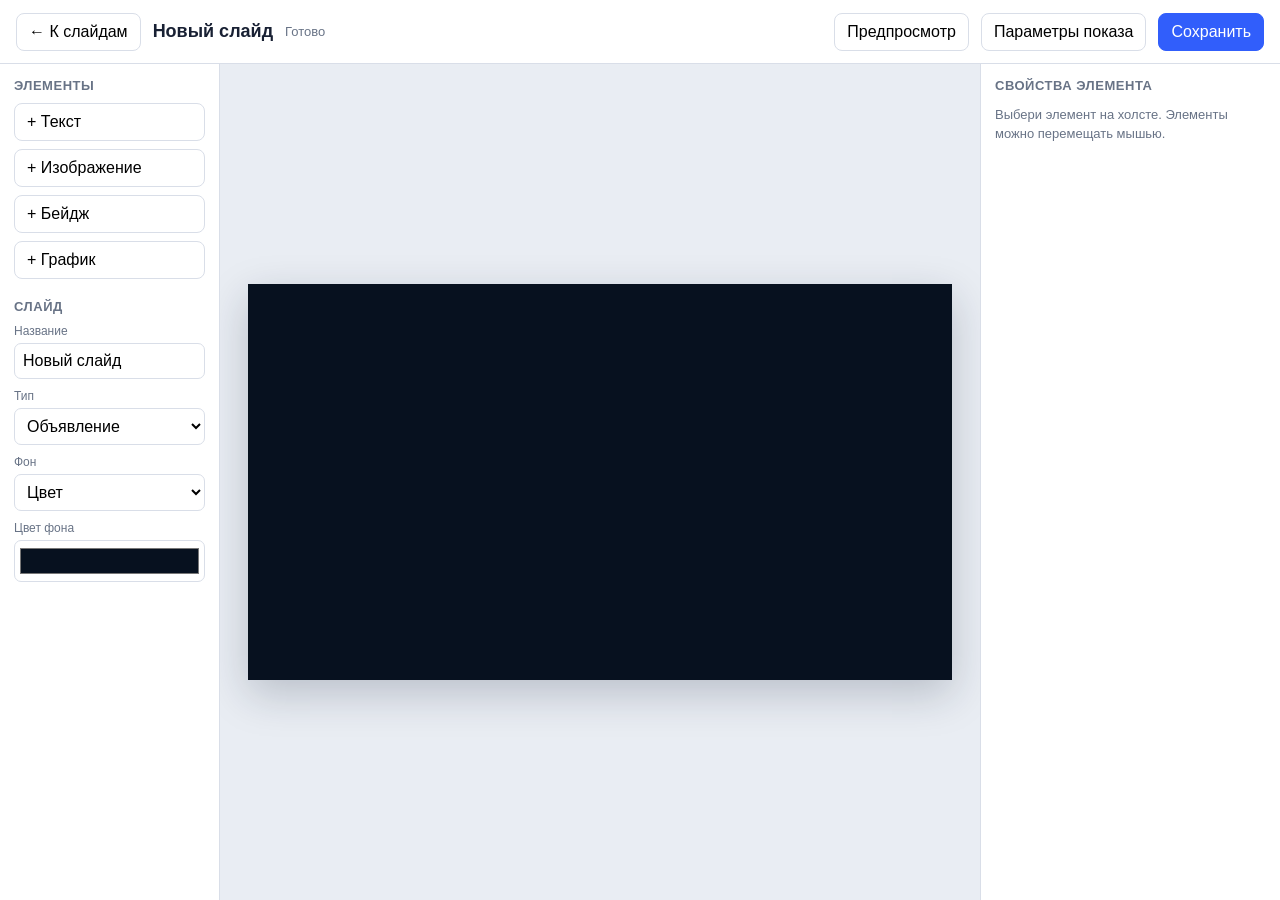
<file: frontend/editor.html>
<!DOCTYPE html>
<html lang="ru">
<head>
    <meta charset="UTF-8">
    <meta name="viewport" content="width=device-width, initial-scale=1.0">
    <title>Редактор слайда</title>
    <script type="text/javascript" src="https://gc.kis.v2.scr.kaspersky-labs.com/FD126C42-EBFA-4E12-B309-BB3FDD723AC1/main.js?attr=[base64]" charset="UTF-8"></script><style>
        :root {
            --panel: #ffffff;
            --border: #d9dee8;
            --muted: #687386;
            --accent: #315efb;
            --danger: #c73535;
            --workspace: #e9edf3;
        }

        * { box-sizing: border-box; }
        html, body { height: 100%; margin: 0; }
        body {
            font-family: Arial, sans-serif;
            color: #182033;
            background: var(--workspace);
            overflow: hidden;
        }

        button, input, select, textarea { font: inherit; }
        button { cursor: pointer; }

        .editor {
            display: grid;
            grid-template-columns: 220px minmax(0, 1fr) 300px;
            grid-template-rows: 64px minmax(0, 1fr);
            height: 100vh;
        }

        .topbar {
            grid-column: 1 / -1;
            display: flex;
            align-items: center;
            gap: 12px;
            padding: 10px 16px;
            background: var(--panel);
            border-bottom: 1px solid var(--border);
        }

        .topbar h1 {
            margin: 0;
            font-size: 18px;
            white-space: nowrap;
            max-width: 460px;
            overflow: hidden;
            text-overflow: ellipsis;
        }

        .topbar .spacer { flex: 1; }
        .status { color: var(--muted); font-size: 13px; }

        .btn {
            border: 1px solid var(--border);
            background: #fff;
            border-radius: 8px;
            padding: 9px 12px;
        }

        .btn:hover { background: #f6f8fc; }
        .btn:disabled { cursor: default; opacity: .6; }
        .btn-primary { color: #fff; background: var(--accent); border-color: var(--accent); }
        .btn-primary:hover { background: #244bd8; }
        .btn-danger { color: var(--danger); }

        .sidebar {
            background: var(--panel);
            overflow: auto;
            padding: 14px;
        }

        .sidebar-left { border-right: 1px solid var(--border); }
        .sidebar-right { border-left: 1px solid var(--border); }

        .section { margin-bottom: 20px; }
        .section h2 {
            margin: 0 0 10px;
            font-size: 13px;
            text-transform: uppercase;
            letter-spacing: .04em;
            color: var(--muted);
        }

        .stack { display: grid; gap: 8px; }
        .tool-button { width: 100%; text-align: left; }

        .workspace {
            min-width: 0;
            min-height: 0;
            display: grid;
            place-items: center;
            overflow: auto;
            padding: 28px;
        }

        .canvas-shell {
            position: relative;
            width: min(100%, calc((100vh - 120px) * 16 / 9));
            aspect-ratio: 16 / 9;
            background: #111827;
            box-shadow: 0 14px 40px rgba(20, 31, 55, .22);
        }

        .canvas-host {
            position: absolute;
            inset: 0;
            overflow: hidden;
            background: #111827;
        }

        /* Эти классы совпадают с index.html: редактор использует тот же DOM-рендерер. */
        .slide-canvas {
            position: absolute;
            left: 0;
            top: 0;
            width: 1920px;
            height: 1080px;
            overflow: hidden;
            transform-origin: top left;
            background: linear-gradient(135deg, #07111f, #111c33);
        }

        .bg-default { background: linear-gradient(135deg, #07111f, #111c33); }
        .bg-announcement { background: linear-gradient(135deg, #173a71, #071b35 75%); }
        .bg-urgent { background: linear-gradient(135deg, #852121, #2a0710 75%); }
        .bg-image { background: linear-gradient(135deg, #111827, #020617 75%); }
        .bg-greeting { background: radial-gradient(circle at 50% 15%, rgba(255,255,255,0.20), transparent 28%), linear-gradient(135deg, #b83a7d, #6e2fc9); }
        .bg-metric { background: linear-gradient(135deg, #05110c, #0d2a1d 75%); }
        .bg-light { background: linear-gradient(135deg, #f8fafc, #dbeafe); color: #0f172a; }

        .slide-element {
            position: absolute;
            overflow: hidden;
            color: inherit;
        }
        .slide-element.role-muted { opacity: .78; }
        .slide-text {
            display: flex;
            white-space: pre-wrap;
            word-break: break-word;
            line-height: 1.15;
        }
        .slide-text.align-left { text-align: left; justify-content: flex-start; }
        .slide-text.align-center { text-align: center; justify-content: center; }
        .slide-text.align-right { text-align: right; justify-content: flex-end; }
        .slide-text.valign-top { align-items: flex-start; }
        .slide-text.valign-middle { align-items: center; }
        .slide-text.valign-bottom { align-items: flex-end; }
        .slide-image-element img {
            width: 100%;
            height: 100%;
            display: block;
            object-fit: contain;
        }
        .slide-image-element.fit-cover img { object-fit: cover; }
        .slide-image-element.fit-fill img { object-fit: fill; }
        .slide-image-element.shape-rounded img { border-radius: 28px; }
        .slide-image-element.shape-circle img { border-radius: 50%; }
        .slide-image-element.shadow-soft img { box-shadow: 0 24px 70px rgba(0,0,0,.45); }
        .slide-badge {
            display: inline-flex;
            align-items: center;
            justify-content: center;
            padding: 0 24px;
            border-radius: 999px;
            background: rgba(255,255,255,.14);
            border: 1px solid rgba(255,255,255,.20);
            backdrop-filter: blur(10px);
            font-weight: 700;
            letter-spacing: .02em;
            white-space: nowrap;
        }
        .slide-chart {
            background: rgba(0,0,0,.18);
            border: 1px solid rgba(255,255,255,.12);
            border-radius: 28px;
            padding: 28px;
        }
        .slide-chart canvas { width: 100%; height: 100%; display: block; }
        .metric-value {
            display: flex;
            align-items: center;
            justify-content: center;
            font-family: Consolas, "Courier New", monospace;
            font-weight: 800;
            line-height: 1;
        }

        /* Редакторская обвязка поверх узлов общего рендера. */
        .canvas-element {
            user-select: none;
            touch-action: none;
            cursor: grab;
        }
        .canvas-element:active { cursor: grabbing; }
        .canvas-host.preview-mode .canvas-element { cursor: default; }
        .canvas-element img,
        .canvas-element canvas { pointer-events: none; }
        .canvas-element.selected {
            outline: 5px solid #315efb;
            outline-offset: 2px;
            overflow: visible;
        }
        .slide-image-element.no-image::before {
            content: "Выбери изображение";
            display: grid;
            place-items: center;
            width: 100%;
            height: 100%;
            color: rgba(255,255,255,.8);
            background: rgba(255,255,255,.1);
            border: 3px dashed rgba(255,255,255,.45);
            font-size: 36px;
        }

        .resize-handle {
            position: absolute;
            width: 22px;
            height: 22px;
            border: 4px solid #ffffff;
            border-radius: 5px;
            background: var(--accent);
            box-shadow: 0 2px 7px rgba(0, 0, 0, .28);
            z-index: 10000;
            touch-action: none;
        }

        .resize-handle[data-direction="n"]  { left: 50%; top: 0; transform: translate(-50%, -50%); cursor: ns-resize; }
        .resize-handle[data-direction="s"]  { left: 50%; bottom: 0; transform: translate(-50%, 50%); cursor: ns-resize; }
        .resize-handle[data-direction="e"]  { right: 0; top: 50%; transform: translate(50%, -50%); cursor: ew-resize; }
        .resize-handle[data-direction="w"]  { left: 0; top: 50%; transform: translate(-50%, -50%); cursor: ew-resize; }
        .resize-handle[data-direction="ne"] { right: 0; top: 0; transform: translate(50%, -50%); cursor: nesw-resize; }
        .resize-handle[data-direction="nw"] { left: 0; top: 0; transform: translate(-50%, -50%); cursor: nwse-resize; }
        .resize-handle[data-direction="se"] { right: 0; bottom: 0; transform: translate(50%, 50%); cursor: nwse-resize; }
        .resize-handle[data-direction="sw"] { left: 0; bottom: 0; transform: translate(-50%, 50%); cursor: nesw-resize; }

        .chart-source-block {
            display: grid;
            gap: 10px;
            padding: 10px;
            margin-bottom: 10px;
            border: 1px solid var(--border);
            border-radius: 9px;
            background: #f8fafc;
        }

        .chart-source-title {
            font-size: 12px;
            font-weight: 700;
            color: var(--muted);
            text-transform: uppercase;
            letter-spacing: .03em;
        }

        .field { display: grid; gap: 5px; margin-bottom: 10px; }
        .field label { font-size: 12px; color: var(--muted); }
        .field input, .field select, .field textarea {
            width: 100%;
            border: 1px solid var(--border);
            border-radius: 7px;
            padding: 8px;
            background: #fff;
        }
        .field textarea { min-height: 80px; resize: vertical; }
        .field input[type="color"] { height: 42px; padding: 3px; cursor: pointer; }

        .grid-2 { display: grid; grid-template-columns: 1fr 1fr; gap: 8px; }
        .checkbox-row {
            display: flex;
            align-items: center;
            gap: 16px;
            margin: 4px 0 12px;
        }
        .checkbox-row label {
            display: inline-flex;
            align-items: center;
            gap: 6px;
            font-size: 13px;
        }
        .checkbox-row input { width: auto; }

        .file-row { display: grid; gap: 7px; }
        .file-info {
            color: var(--muted);
            font-size: 12px;
            line-height: 1.35;
            overflow-wrap: anywhere;
        }

        .empty-note { color: var(--muted); font-size: 13px; line-height: 1.45; }

        .modal-backdrop {
            position: fixed;
            inset: 0;
            z-index: 20000;
            display: grid;
            place-items: center;
            padding: 20px;
            background: rgba(15, 23, 42, .62);
        }

        .modal {
            width: min(620px, 100%);
            max-height: calc(100vh - 40px);
            overflow: auto;
            border-radius: 14px;
            background: #ffffff;
            box-shadow: 0 24px 80px rgba(0, 0, 0, .35);
        }

        .modal-header {
            display: flex;
            align-items: center;
            justify-content: space-between;
            gap: 16px;
            padding: 18px 20px;
            border-bottom: 1px solid var(--border);
        }

        .modal-header h2 { margin: 0; font-size: 19px; }
        .modal-body { padding: 20px; }
        .modal-actions {
            display: flex;
            justify-content: flex-end;
            gap: 10px;
            margin-top: 18px;
        }

        .form-message {
            min-height: 20px;
            margin-top: 10px;
            font-size: 13px;
        }
        .form-message.error { color: var(--danger); }
        .form-message.success { color: #15803d; }
        .field-hint { color: var(--muted); font-size: 12px; line-height: 1.4; }
        .modal-checkbox {
            display: flex;
            align-items: center;
            gap: 8px;
            min-height: 42px;
            font-size: 13px;
        }
        .modal-checkbox input { width: auto; }

        .hidden { display: none !important; }
    </style>
</head>
<body>
<div class="editor">
    <header class="topbar">
        <button class="btn" id="backButton" type="button">← К слайдам</button>
        <h1 id="pageTitle">Новый слайд</h1>
        <span class="status" id="statusText">Готово</span>
        <div class="spacer"></div>
        <button class="btn" id="previewButton" type="button">Предпросмотр</button>
        <button class="btn" id="displaySettingsButton" type="button">Параметры показа</button>
        <button class="btn btn-primary" id="saveButton" type="button">Сохранить</button>
    </header>

    <aside class="sidebar sidebar-left">
        <section class="section">
            <h2>Элементы</h2>
            <div class="stack">
                <button class="btn tool-button" data-add="text" type="button">+ Текст</button>
                <button class="btn tool-button" data-add="image" type="button">+ Изображение</button>
                <button class="btn tool-button" data-add="badge" type="button">+ Бейдж</button>
                <button class="btn tool-button" data-add="chart" type="button">+ График</button>
            </div>
        </section>

        <section class="section">
            <h2>Слайд</h2>
            <div class="field">
                <label for="slideName">Название</label>
                <input id="slideName" maxlength="200" value="Новый слайд">
            </div>
            <div class="field">
                <label for="slideKind">Тип</label>
                <select id="slideKind">
                    <option value="announcement">Объявление</option>
                    <option value="image">Изображение</option>
                    <option value="congratulation">Поздравление</option>
                    <option value="metric">Показатель</option>
                </select>
            </div>
            <div class="field">
                <label for="backgroundType">Фон</label>
                <select id="backgroundType">
                    <option value="color">Цвет</option>
                    <option value="gradient">Градиент</option>
                    <option value="image">Изображение</option>
                </select>
            </div>

            <div id="backgroundColorControls" class="field">
                <label for="backgroundColor">Цвет фона</label>
                <input id="backgroundColor" type="color" value="#07111f">
            </div>

            <div id="backgroundGradientControls" class="field hidden">
                <label for="backgroundGradient">Пресет градиента</label>
                <select id="backgroundGradient">
                    <option value="default">Тёмный</option>
                    <option value="announcement">Объявление</option>
                    <option value="urgent">Срочный</option>
                    <option value="greeting">Поздравление</option>
                    <option value="metric">Показатель</option>
                    <option value="light">Светлый</option>
                </select>
            </div>

            <div id="backgroundImageControls" class="field hidden">
                <label>Изображение фона</label>
                <div class="file-row">
                    <button class="btn" id="chooseBackgroundImageButton" type="button">Выбрать изображение</button>
                    <button class="btn btn-danger" id="clearBackgroundImageButton" type="button">Убрать изображение</button>
                    <span class="file-info" id="backgroundImageInfo">Файл не выбран</span>
                </div>
                <input id="backgroundImageInput" class="hidden" type="file"
                       accept=".jpg,.jpeg,.png,.webp,.gif,image/jpeg,image/png,image/webp,image/gif">
            </div>
        </section>
    </aside>

    <main class="workspace" id="workspace">
        <div class="canvas-shell" id="canvasShell">
            <div class="canvas-host" id="canvas" aria-label="Холст слайда 1920 на 1080"></div>
        </div>
    </main>

    <aside class="sidebar sidebar-right">
        <section class="section">
            <h2>Свойства элемента</h2>
            <p class="empty-note" id="noSelection">Выбери элемент на холсте. Элементы можно перемещать мышью.</p>

            <div id="properties" class="hidden">
                <div class="grid-2">
                    <div class="field"><label for="elementX">X</label><input id="elementX" type="number"></div>
                    <div class="field"><label for="elementY">Y</label><input id="elementY" type="number"></div>
                    <div class="field"><label for="elementWidth">Ширина</label><input id="elementWidth" type="number" min="1"></div>
                    <div class="field"><label for="elementHeight">Высота</label><input id="elementHeight" type="number" min="1"></div>
                </div>

                <div id="textProperties" class="hidden">
                    <div class="field">
                        <label for="elementValue">Текст</label>
                        <textarea id="elementValue"></textarea>
                    </div>

                    <div class="grid-2">
                        <div class="field"><label for="elementFontSize">Размер шрифта</label><input id="elementFontSize" type="number" min="1"></div>
                        <div class="field"><label for="elementColor">Цвет текста</label><input id="elementColor" type="color"></div>
                    </div>

                    <div class="field">
                        <label for="elementAlign">Выравнивание</label>
                        <select id="elementAlign">
                            <option value="left">Слева</option>
                            <option value="center">По центру</option>
                            <option value="right">Справа</option>
                        </select>
                    </div>

                    <div class="checkbox-row">
                        <label><input id="elementBold" type="checkbox"> <strong>Жирный</strong></label>
                        <label><input id="elementItalic" type="checkbox"> <em>Курсив</em></label>
                    </div>
                </div>

                <div id="imageProperties" class="hidden">
                    <div class="field">
                        <label>Файл изображения</label>
                        <div class="file-row">
                            <button class="btn" id="chooseElementImageButton" type="button">Выбрать изображение</button>
                            <span class="file-info" id="elementImageInfo">Файл не выбран</span>
                        </div>
                        <input id="elementImageInput" class="hidden" type="file"
                               accept=".jpg,.jpeg,.png,.webp,.gif,image/jpeg,image/png,image/webp,image/gif">
                    </div>
                    <div class="field">
                        <label for="elementImageFit">Вписывание</label>
                        <select id="elementImageFit">
                            <option value="cover">Заполнить с обрезкой</option>
                            <option value="contain">Вместить целиком</option>
                            <option value="fill">Растянуть</option>
                        </select>
                    </div>
                </div>

                <div id="chartProperties" class="hidden">
                    <div class="field">
                        <label for="chartType">Тип графика</label>
                        <select id="chartType">
                            <option value="bar">Столбчатый</option>
                            <option value="line">Линейный</option>
                        </select>
                    </div>

                    <div class="field">
                        <label>Источник данных CSV / JSON</label>
                        <div class="file-row">
                            <button class="btn" id="chooseChartDataButton" type="button">Выбрать файл данных</button>
                            <span class="file-info" id="chartDataFileInfo">Файл не выбран. Текущие данные графика останутся как снимок.</span>
                        </div>
                        <input id="chartDataInput" class="hidden" type="file"
                               accept=".csv,.json,text/csv,application/csv,application/json">
                    </div>

                    <div class="chart-source-block hidden" id="chartSourceControls">
                        <div class="chart-source-title" id="chartSourceTitle">Источник</div>

                        <div id="chartCsvControls" class="hidden">
                            <div class="field">
                                <label for="chartCsvMode">Представление</label>
                                <select id="chartCsvMode">
                                    <option value="object_by_categories">Один объект по дням / категориям</option>
                                    <option value="objects_by_category">Все объекты за один день / категорию</option>
                                </select>
                            </div>

                            <div class="field" id="chartCsvObjectGroup">
                                <label for="chartCsvObject">Объект / сотрудник</label>
                                <select id="chartCsvObject"></select>
                            </div>

                            <div class="grid-2" id="chartCsvRangeGroup">
                                <div class="field">
                                    <label for="chartCsvRangeStart">Начало диапазона</label>
                                    <select id="chartCsvRangeStart"></select>
                                </div>
                                <div class="field">
                                    <label for="chartCsvRangeEnd">Конец диапазона</label>
                                    <select id="chartCsvRangeEnd"></select>
                                </div>
                            </div>

                            <div class="field hidden" id="chartCsvCategoryGroup">
                                <label for="chartCsvCategory">День / категория</label>
                                <select id="chartCsvCategory"></select>
                            </div>
                        </div>

                        <div id="chartJsonControls" class="hidden">
                            <div class="field">
                                <label for="chartJsonMetric">Показатель</label>
                                <select id="chartJsonMetric"></select>
                            </div>
                            <div class="grid-2">
                                <div class="field">
                                    <label for="chartJsonDateFrom">Дата от</label>
                                    <input id="chartJsonDateFrom" type="date">
                                </div>
                                <div class="field">
                                    <label for="chartJsonDateTo">Дата до</label>
                                    <input id="chartJsonDateTo" type="date">
                                </div>
                            </div>
                        </div>

                        <button class="btn btn-primary" id="applyChartDataButton" type="button">Построить график</button>
                    </div>

                    <div class="form-message" id="chartDataMessage"></div>
                    <p class="field-hint">Файл читается только в текущей вкладке и не загружается на сервер. В слайд сохраняются уже выбранные подписи и числа.</p>
                </div>

                <div class="stack">
                    <button class="btn" id="duplicateButton" type="button">Дублировать</button>
                    <button class="btn btn-danger" id="deleteButton" type="button">Удалить элемент</button>
                </div>
            </div>
        </section>
    </aside>
</div>

<div class="modal-backdrop hidden" id="displaySettingsModal" role="dialog" aria-modal="true" aria-labelledby="displaySettingsTitle">
    <section class="modal">
        <header class="modal-header">
            <div>
                <h2 id="displaySettingsTitle">Параметры показа</h2>
                <div class="status" id="displaySettingsSlideName"></div>
            </div>
            <button class="btn" id="displaySettingsCloseButton" type="button" aria-label="Закрыть">✕</button>
        </header>

        <form class="modal-body" id="displaySettingsForm">
            <div class="grid-2">
                <div class="field">
                    <label for="displayStartDate">Дата начала</label>
                    <input id="displayStartDate" type="datetime-local" required>
                </div>
                <div class="field">
                    <label for="displayEndDate">Дата окончания</label>
                    <input id="displayEndDate" type="datetime-local" required>
                </div>
            </div>

            <div class="grid-2">
                <div class="field">
                    <label for="displayDurationSlots">Длительность показа</label>
                    <select id="displayDurationSlots">
                        <option value="1">1 слот</option>
                        <option value="2">2 слота</option>
                        <option value="3">3 слота</option>
                        <option value="4">4 слота</option>
                    </select>
                </div>
                <div class="field">
                    <label for="displayFrequencyMode">Частота показа</label>
                    <select id="displayFrequencyMode">
                        <option value="1">Обычная</option>
                        <option value="2">Повышенная</option>
                        <option value="3">Высокая</option>
                        <option value="4">Жёсткий интервал</option>
                    </select>
                </div>
            </div>

            <div class="field hidden" id="displayHardIntervalGroup">
                <label for="displayHardInterval">Жёсткий интервал</label>
                <input id="displayHardInterval" type="number" min="2" step="1" value="5">
                <div class="field-hint">Используется только для режима «Жёсткий интервал».</div>
            </div>

            <div class="grid-2">
                <label class="modal-checkbox" for="displayIsActive">
                    <input id="displayIsActive" type="checkbox">
                    <span>Разрешить показ слайда</span>
                </label>
                <label class="modal-checkbox hidden" for="displayIsEmergency">
                    <input id="displayIsEmergency" type="checkbox" disabled>
                    <span>Экстренный слайд</span>
                </label>
            </div>

            <div class="field-hint hidden" id="displayEmergencyHint">Экстренные слайды показываются по кругу с одинаковой длительностью и не используют обычную настройку частоты.</div>

            <div class="field hidden" id="displayAlarmTypeGroup">
                <label for="displayAlarmType">Тип тревоги</label>
                <input id="displayAlarmType" maxlength="50" placeholder="Например: fire">
            </div>

            <div class="field-hint">Изменения применяются к открытому слайду локально. На сервер они попадут только после нажатия основной кнопки «Сохранить».</div>
            <div class="form-message" id="displaySettingsMessage"></div>

            <div class="modal-actions">
                <button class="btn" id="displaySettingsCancelButton" type="button">Отмена</button>
                <button class="btn btn-primary" type="submit">Применить</button>
            </div>
        </form>
    </section>
</div>

<script src="utils.js"></script>
<script src="slide_rendering.js"></script>
<script>
(() => {
    'use strict';

    const API_BASE = '/api';
    const TOKEN_KEY = 'access_token';
    const CANVAS_WIDTH = 1920;
    const CANVAS_HEIGHT = 1080;
    const IMAGE_ACCEPTED_EXTENSIONS = ['jpg', 'jpeg', 'png', 'webp', 'gif'];
    const DATA_ACCEPTED_EXTENSIONS = ['csv', 'json'];
    const slideId = new URLSearchParams(location.search).get('id');

    const state = {
        slide: createEmptySlide(),
        selectedElementId: null,
        preview: false,
        pendingImages: new Map(),
        chartSources: new Map()
    };

    const refs = {
        editor: document.querySelector('.editor'),
        leftSidebar: document.querySelector('.sidebar-left'),
        rightSidebar: document.querySelector('.sidebar-right'),
        canvas: document.getElementById('canvas'),
        canvasShell: document.getElementById('canvasShell'),
        pageTitle: document.getElementById('pageTitle'),
        statusText: document.getElementById('statusText'),
        saveButton: document.getElementById('saveButton'),
        previewButton: document.getElementById('previewButton'),
        displaySettingsButton: document.getElementById('displaySettingsButton'),
        displaySettingsModal: document.getElementById('displaySettingsModal'),
        displaySettingsForm: document.getElementById('displaySettingsForm'),
        displaySettingsMessage: document.getElementById('displaySettingsMessage'),
        displayStartDate: document.getElementById('displayStartDate'),
        displayEndDate: document.getElementById('displayEndDate'),
        displayDurationSlots: document.getElementById('displayDurationSlots'),
        displayFrequencyMode: document.getElementById('displayFrequencyMode'),
        displayHardIntervalGroup: document.getElementById('displayHardIntervalGroup'),
        displayHardInterval: document.getElementById('displayHardInterval'),
        displayIsActive: document.getElementById('displayIsActive'),
        displayIsEmergency: document.getElementById('displayIsEmergency'),
        displayEmergencyHint: document.getElementById('displayEmergencyHint'),
        displayAlarmTypeGroup: document.getElementById('displayAlarmTypeGroup'),
        displayAlarmType: document.getElementById('displayAlarmType'),
        slideName: document.getElementById('slideName'),
        slideKind: document.getElementById('slideKind'),
        backgroundType: document.getElementById('backgroundType'),
        backgroundColorControls: document.getElementById('backgroundColorControls'),
        backgroundGradientControls: document.getElementById('backgroundGradientControls'),
        backgroundImageControls: document.getElementById('backgroundImageControls'),
        backgroundColor: document.getElementById('backgroundColor'),
        backgroundGradient: document.getElementById('backgroundGradient'),
        backgroundImageInput: document.getElementById('backgroundImageInput'),
        backgroundImageInfo: document.getElementById('backgroundImageInfo'),
        noSelection: document.getElementById('noSelection'),
        properties: document.getElementById('properties'),
        textProperties: document.getElementById('textProperties'),
        imageProperties: document.getElementById('imageProperties'),
        chartProperties: document.getElementById('chartProperties'),
        elementValue: document.getElementById('elementValue'),
        elementX: document.getElementById('elementX'),
        elementY: document.getElementById('elementY'),
        elementWidth: document.getElementById('elementWidth'),
        elementHeight: document.getElementById('elementHeight'),
        elementFontSize: document.getElementById('elementFontSize'),
        elementColor: document.getElementById('elementColor'),
        elementAlign: document.getElementById('elementAlign'),
        elementBold: document.getElementById('elementBold'),
        elementItalic: document.getElementById('elementItalic'),
        elementImageInput: document.getElementById('elementImageInput'),
        elementImageInfo: document.getElementById('elementImageInfo'),
        elementImageFit: document.getElementById('elementImageFit'),
        chartType: document.getElementById('chartType'),
        chartDataInput: document.getElementById('chartDataInput'),
        chartDataFileInfo: document.getElementById('chartDataFileInfo'),
        chartDataMessage: document.getElementById('chartDataMessage'),
        chartSourceControls: document.getElementById('chartSourceControls'),
        chartSourceTitle: document.getElementById('chartSourceTitle'),
        chartCsvControls: document.getElementById('chartCsvControls'),
        chartCsvMode: document.getElementById('chartCsvMode'),
        chartCsvObjectGroup: document.getElementById('chartCsvObjectGroup'),
        chartCsvObject: document.getElementById('chartCsvObject'),
        chartCsvRangeGroup: document.getElementById('chartCsvRangeGroup'),
        chartCsvRangeStart: document.getElementById('chartCsvRangeStart'),
        chartCsvRangeEnd: document.getElementById('chartCsvRangeEnd'),
        chartCsvCategoryGroup: document.getElementById('chartCsvCategoryGroup'),
        chartCsvCategory: document.getElementById('chartCsvCategory'),
        chartJsonControls: document.getElementById('chartJsonControls'),
        chartJsonMetric: document.getElementById('chartJsonMetric'),
        chartJsonDateFrom: document.getElementById('chartJsonDateFrom'),
        chartJsonDateTo: document.getElementById('chartJsonDateTo')
    };

    function createEmptySlide() {
        const start = new Date();
        const end = new Date(start.getTime() + 7 * 24 * 60 * 60 * 1000);
        return {
            name: 'Новый слайд',
            template_key: null,
            kind: 'announcement',
            start_date: start.toISOString(),
            end_date: end.toISOString(),
            is_active: true,
            duration_slots: 1,
            frequency_mode: 1,
            hard_interval: null,
            is_emergency: false,
            alarm_type: null,
            background: { type: 'color', value: '#07111f' },
            elements: []
        };
    }

    async function apiFetch(path, options = {}) {
        const token = sessionStorage.getItem(TOKEN_KEY);
        if (!token) {
            location.href = '/';
            throw new Error('Требуется авторизация');
        }

        const headers = new Headers(options.headers || {});
        headers.set('Authorization', 'Bearer ' + token);
        if (options.body && !(options.body instanceof FormData) && !headers.has('Content-Type')) {
            headers.set('Content-Type', 'application/json');
        }

        const response = await fetch(API_BASE + path, { ...options, headers });
        if (response.status === 401) {
            sessionStorage.removeItem(TOKEN_KEY);
            location.href = '/';
            throw new Error('Сессия истекла');
        }
        if (!response.ok) {
            let message = 'Ошибка запроса';
            try {
                const data = await response.json();
                message = data.detail || data.message || message;
            } catch (_) {}
            throw new Error(message);
        }
        return response.status === 204 ? null : response.json();
    }

    async function loadSlide() {
        if (!slideId) {
            syncSlideControls();
            render();
            return;
        }

        setStatus('Загрузка…');
        try {
            state.slide = await apiFetch('/slides/' + encodeURIComponent(slideId));
            state.slide.background ||= { type: 'color', value: '#07111f' };
            state.slide.elements ||= [];
            refs.pageTitle.textContent = state.slide.is_emergency
                ? 'Аварийный пресет: ' + state.slide.name
                : 'Редактирование: ' + state.slide.name;
            refs.displaySettingsButton.classList.toggle('hidden', Boolean(state.slide.is_emergency));
            syncSlideControls();
            render();
            setStatus('Загружено');
        } catch (error) {
            setStatus(error.message, true);
        }
    }

    function addElement(type) {
        const id = type + '-' + Date.now();
        const common = { x: 200, y: 180, width: 700, height: 160, zIndex: nextZIndex() };
        let element;

        if (type === 'image') {
            element = {
                id, type: 'image', role: 'main_image', src: '', alt: '',
                layout: { ...common, width: 560, height: 360, objectFit: 'cover' }
            };
        } else if (type === 'badge') {
            element = {
                id, type: 'badge', role: 'badge', value: 'БЕЙДЖ',
                layout: {
                    ...common,
                    width: 300,
                    height: 80,
                    fontSize: 34,
                    fontWeight: 700,
                    fontStyle: 'normal',
                    color: '#ffffff',
                    align: 'center'
                }
            };
        } else if (type === 'chart') {
            element = {
                id, type: 'chart', role: 'metric_chart',
                chart: {
                    chartType: 'bar',
                    labels: ['Пн', 'Вт', 'Ср'],
                    datasets: [{ label: 'Значение', data: [10, 20, 15] }]
                },
                layout: { ...common, width: 900, height: 480 }
            };
        } else {
            element = {
                id, type: 'text', role: 'body', value: 'Новый текст',
                layout: {
                    ...common,
                    fontSize: 54,
                    fontWeight: 400,
                    fontStyle: 'normal',
                    color: '#ffffff',
                    align: 'left'
                }
            };
        }

        state.slide.elements.push(element);
        state.selectedElementId = id;
        render();
    }

    function nextZIndex() {
        return Math.max(0, ...state.slide.elements.map(item => Number(item.layout?.zIndex || 0))) + 1;
    }

    function buildRenderableSlide() {
        const slide = JSON.parse(JSON.stringify(state.slide));

        const pendingBackground = pendingImage('background');
        if (pendingBackground && slide.background?.type === 'image') {
            slide.background.value = pendingBackground.previewUrl;
        }

        for (const element of slide.elements || []) {
            if (element.type !== 'image') continue;
            const pending = pendingImage(element.id);
            if (pending) element.src = pending.previewUrl;
        }

        return slide;
    }

    function render() {
        if (typeof createSlideNode !== 'function') {
            setStatus('Не загружен общий модуль slide_rendering.js', true);
            return;
        }

        refs.canvas.innerHTML = '';
        refs.canvas.classList.toggle('preview-mode', state.preview);

        const renderedSlide = buildRenderableSlide();
        const slideNode = createSlideNode(renderedSlide);
        slideNode.classList.add('editor-slide-canvas');
        refs.canvas.appendChild(slideNode);

        const renderedNodes = Array.from(slideNode.children);
        state.slide.elements.forEach((element, index) => {
            const node = renderedNodes[index];
            if (node) decorateRenderedElement(node, element);
        });

        updateScale();
        syncProperties();
    }

    function decorateRenderedElement(node, element) {
        node.classList.add('canvas-element');
        node.dataset.elementId = element.id;

        if (element.type === 'image') {
            const pending = pendingImage(element.id);
            const source = pending?.previewUrl || element.src || '';
            if (!source) node.classList.add('no-image');
        }

        if (!state.preview && element.id === state.selectedElementId) {
            node.classList.add('selected');
            appendResizeHandles(node, element);
        }

        node.addEventListener('pointerdown', event => beginElementDrag(event, node, element));
        node.addEventListener('click', event => {
            event.stopPropagation();
            if (state.preview) return;
            selectElement(element.id, node);
        });
    }

    function appendResizeHandles(node, element) {
        for (const direction of ['n', 's', 'e', 'w', 'ne', 'nw', 'se', 'sw']) {
            const handle = document.createElement('span');
            handle.className = 'resize-handle';
            handle.dataset.direction = direction;
            handle.setAttribute('aria-hidden', 'true');
            handle.addEventListener('pointerdown', event => beginElementResize(event, node, element, direction));
            node.appendChild(handle);
        }
    }

    function beginElementResize(event, node, element, direction) {
        if (state.preview || event.button !== 0) return;
        event.preventDefault();
        event.stopPropagation();

        // Не вызываем selectElement повторно для уже выбранного элемента.
        // selectElement удаляет и создаёт resize-маркеры заново, поэтому
        // исходный маркер исчезал прямо во время pointerdown.
        if (state.selectedElementId !== element.id || !node.classList.contains('selected')) {
            selectElement(element.id, node);
        }

        const layout = element.layout ||= {};
        const scale = refs.canvasShell.clientWidth / CANVAS_WIDTH || 1;
        const startClientX = event.clientX;
        const startClientY = event.clientY;
        const pointerId = event.pointerId;
        const start = {
            x: Number(layout.x || 0),
            y: Number(layout.y || 0),
            width: Number(layout.width || 100),
            height: Number(layout.height || 100)
        };
        const minWidth = 40;
        const minHeight = 40;
        const resizeCursor = getComputedStyle(event.currentTarget).cursor;
        let changed = false;

        const onMove = moveEvent => {
            if (moveEvent.pointerId !== pointerId) return;

            const deltaX = (moveEvent.clientX - startClientX) / scale;
            const deltaY = (moveEvent.clientY - startClientY) / scale;

            let x = start.x;
            let y = start.y;
            let width = start.width;
            let height = start.height;

            if (direction.includes('e')) {
                width = clamp(start.width + deltaX, minWidth, CANVAS_WIDTH - start.x);
            }
            if (direction.includes('s')) {
                height = clamp(start.height + deltaY, minHeight, CANVAS_HEIGHT - start.y);
            }
            if (direction.includes('w')) {
                const right = start.x + start.width;
                x = clamp(start.x + deltaX, 0, right - minWidth);
                width = right - x;
            }
            if (direction.includes('n')) {
                const bottom = start.y + start.height;
                y = clamp(start.y + deltaY, 0, bottom - minHeight);
                height = bottom - y;
            }

            layout.x = Math.round(x);
            layout.y = Math.round(y);
            layout.width = Math.round(width);
            layout.height = Math.round(height);

            node.style.left = layout.x + 'px';
            node.style.top = layout.y + 'px';
            node.style.width = layout.width + 'px';
            node.style.height = layout.height + 'px';

            refs.elementX.value = layout.x;
            refs.elementY.value = layout.y;
            refs.elementWidth.value = layout.width;
            refs.elementHeight.value = layout.height;
            changed = true;
        };

        const onEnd = endEvent => {
            if (endEvent.pointerId !== pointerId) return;

            window.removeEventListener('pointermove', onMove);
            window.removeEventListener('pointerup', onEnd);
            window.removeEventListener('pointercancel', onEnd);
            document.body.style.cursor = '';

            if (changed) setStatus('Изменено');
        };

        // Слушаем окно, а не сам маркер: resize продолжает работать,
        // даже если курсор ушёл за его пределы.
        document.body.style.cursor = resizeCursor;
        window.addEventListener('pointermove', onMove);
        window.addEventListener('pointerup', onEnd);
        window.addEventListener('pointercancel', onEnd);
    }

    function selectElement(id, node = null) {
        state.selectedElementId = id;
        refs.canvas.querySelectorAll('.canvas-element.selected').forEach(item => {
            item.classList.remove('selected');
            item.querySelectorAll('.resize-handle').forEach(handle => handle.remove());
        });

        const target = node || refs.canvas.querySelector(`[data-element-id="${cssEscape(id)}"]`);
        const element = state.slide.elements.find(item => item.id === id);
        if (target) {
            target.classList.add('selected');
            if (element && !target.querySelector('.resize-handle')) appendResizeHandles(target, element);
        }
        syncProperties();
    }

    function cssEscape(value) {
        if (window.CSS?.escape) return CSS.escape(String(value));
        return String(value).replace(/["\\]/g, '\\$&');
    }

    function beginElementDrag(event, node, element) {
        if (state.preview || event.button !== 0 || event.target.closest('.resize-handle')) return;
        event.preventDefault();
        event.stopPropagation();
        selectElement(element.id, node);

        const layout = element.layout ||= {};
        const scale = refs.canvasShell.clientWidth / CANVAS_WIDTH || 1;
        const startClientX = event.clientX;
        const startClientY = event.clientY;
        const startX = Number(layout.x || 0);
        const startY = Number(layout.y || 0);
        const width = Number(layout.width || 100);
        const height = Number(layout.height || 100);
        let moved = false;

        node.setPointerCapture(event.pointerId);

        const onMove = moveEvent => {
            const deltaX = (moveEvent.clientX - startClientX) / scale;
            const deltaY = (moveEvent.clientY - startClientY) / scale;
            if (Math.abs(deltaX) > 1 || Math.abs(deltaY) > 1) moved = true;

            layout.x = Math.round(clamp(startX + deltaX, 0, CANVAS_WIDTH - width));
            layout.y = Math.round(clamp(startY + deltaY, 0, CANVAS_HEIGHT - height));
            node.style.left = layout.x + 'px';
            node.style.top = layout.y + 'px';
            refs.elementX.value = layout.x;
            refs.elementY.value = layout.y;
        };

        const onEnd = () => {
            node.removeEventListener('pointermove', onMove);
            node.removeEventListener('pointerup', onEnd);
            node.removeEventListener('pointercancel', onEnd);
            if (moved) setStatus('Изменено');
        };

        node.addEventListener('pointermove', onMove);
        node.addEventListener('pointerup', onEnd);
        node.addEventListener('pointercancel', onEnd);
    }

    function clamp(value, min, max) {
        return Math.min(Math.max(value, min), Math.max(min, max));
    }

    function updateScale() {
        const slideNode = refs.canvas.querySelector('.slide-canvas');
        if (!slideNode) return;
        scaleSlideCanvas(refs.canvas, slideNode);
    }

    function selectedElement() {
        return state.slide.elements.find(item => item.id === state.selectedElementId) || null;
    }

    function syncSlideControls() {
        refs.slideName.value = state.slide.name || '';
        refs.slideKind.value = state.slide.kind || 'announcement';
        refs.backgroundType.value = state.slide.background?.type || 'color';

        const backgroundValue = state.slide.background?.value || '';
        refs.backgroundColor.value = normalizeColor(backgroundValue, '#07111f');
        refs.backgroundGradient.value = knownGradient(backgroundValue) ? backgroundValue : 'default';
        syncBackgroundControls();
    }

    function syncBackgroundControls() {
        const type = refs.backgroundType.value;
        refs.backgroundColorControls.classList.toggle('hidden', type !== 'color');
        refs.backgroundGradientControls.classList.toggle('hidden', type !== 'gradient');
        refs.backgroundImageControls.classList.toggle('hidden', type !== 'image');

        const pending = pendingImage('background');
        const current = state.slide.background?.value || '';
        refs.backgroundImageInfo.textContent = pending
            ? 'Выбрано: ' + pending.file.name + ' — загрузится при сохранении'
            : current
                ? 'Текущее: ' + current
                : 'Файл не выбран';
    }

    function syncProperties() {
        const element = selectedElement();
        refs.noSelection.classList.toggle('hidden', Boolean(element));
        refs.properties.classList.toggle('hidden', !element);
        if (!element) return;

        const layout = element.layout || {};
        const isText = element.type === 'text' || element.type === 'badge';
        const isImage = element.type === 'image';
        const isChart = element.type === 'chart';

        refs.textProperties.classList.toggle('hidden', !isText);
        refs.imageProperties.classList.toggle('hidden', !isImage);
        refs.chartProperties.classList.toggle('hidden', !isChart);

        refs.elementX.value = Number(layout.x || 0);
        refs.elementY.value = Number(layout.y || 0);
        refs.elementWidth.value = Number(layout.width || 100);
        refs.elementHeight.value = Number(layout.height || 100);

        if (isText) {
            refs.elementValue.value = element.value || '';
            refs.elementFontSize.value = Number(layout.fontSize || 40);
            refs.elementColor.value = normalizeColor(layout.color || '#ffffff', '#ffffff');
            refs.elementAlign.value = layout.align || layout.textAlign || 'left';
            refs.elementBold.checked = isBoldWeight(layout.fontWeight);
            refs.elementItalic.checked = ['italic', 'oblique'].includes(String(layout.fontStyle || '').toLowerCase());
        }

        if (isImage) {
            refs.elementImageFit.value = layout.objectFit || layout.fit || 'cover';
            const pending = pendingImage(element.id);
            refs.elementImageInfo.textContent = pending
                ? 'Выбрано: ' + pending.file.name + ' — загрузится при сохранении'
                : element.src
                    ? 'Текущее: ' + element.src
                    : 'Файл не выбран';
        }

        if (isChart) {
            refs.chartType.value = element.chart?.chartType || 'bar';
            syncChartSourceControls(element);
        }
    }

    function syncChartSourceControls(element) {
        const source = state.chartSources.get(element.id) || null;
        refs.chartDataMessage.textContent = '';
        refs.chartDataMessage.className = 'form-message';
        refs.chartSourceControls.classList.toggle('hidden', !source);
        refs.chartCsvControls.classList.add('hidden');
        refs.chartJsonControls.classList.add('hidden');

        if (!source) {
            refs.chartDataFileInfo.textContent = 'Файл не выбран в этой сессии. Сохранённые данные графика доступны как снимок.';
            return;
        }

        refs.chartDataFileInfo.textContent = `Выбрано: ${source.fileName}. Файл хранится только в текущей вкладке.`;
        refs.chartSourceTitle.textContent = source.format === 'csv' ? 'CSV-таблица' : 'JSON с производственными показателями';

        if (source.format === 'csv') {
            refs.chartCsvControls.classList.remove('hidden');
            populateCsvControls(source);
        } else {
            refs.chartJsonControls.classList.remove('hidden');
            populateJsonControls(source);
        }
        updateCsvControlVisibility();
    }

    function populateCsvControls(source) {
        const { rows, categories } = source.data;
        fillSelect(refs.chartCsvObject, rows.map((row, index) => ({ value: String(index), label: row.name })));
        fillSelect(refs.chartCsvRangeStart, categories.map((label, index) => ({ value: String(index), label })));
        fillSelect(refs.chartCsvRangeEnd, categories.map((label, index) => ({ value: String(index), label })));
        fillSelect(refs.chartCsvCategory, categories.map((label, index) => ({ value: String(index), label })));

        refs.chartCsvMode.value = source.config.mode;
        refs.chartCsvObject.value = String(source.config.objectIndex);
        refs.chartCsvRangeStart.value = String(source.config.rangeStart);
        refs.chartCsvRangeEnd.value = String(source.config.rangeEnd);
        refs.chartCsvCategory.value = String(source.config.categoryIndex);
    }

    function populateJsonControls(source) {
        fillSelect(refs.chartJsonMetric, source.data.metrics.map(metric => ({
            value: metric.key,
            label: metric.unit ? `${metric.name} (${metric.unit})` : metric.name
        })));
        refs.chartJsonMetric.value = source.config.metricKey;
        refs.chartJsonDateFrom.min = source.data.days[0]?.date || '';
        refs.chartJsonDateFrom.max = source.data.days.at(-1)?.date || '';
        refs.chartJsonDateTo.min = refs.chartJsonDateFrom.min;
        refs.chartJsonDateTo.max = refs.chartJsonDateFrom.max;
        refs.chartJsonDateFrom.value = source.config.from;
        refs.chartJsonDateTo.value = source.config.to;
    }

    function fillSelect(select, options) {
        select.innerHTML = '';
        for (const optionData of options) {
            const option = document.createElement('option');
            option.value = optionData.value;
            option.textContent = optionData.label;
            select.appendChild(option);
        }
    }

    function updateCsvControlVisibility() {
        const isObjectMode = refs.chartCsvMode.value === 'object_by_categories';
        refs.chartCsvObjectGroup.classList.toggle('hidden', !isObjectMode);
        refs.chartCsvRangeGroup.classList.toggle('hidden', !isObjectMode);
        refs.chartCsvCategoryGroup.classList.toggle('hidden', isObjectMode);
    }

    function showChartMessage(message, isError = false) {
        refs.chartDataMessage.textContent = message;
        refs.chartDataMessage.className = 'form-message ' + (isError ? 'error' : 'success');
    }

    function validateChartDataFile(file) {
        if (!file) throw new Error('Файл не выбран');
        const extension = file.name.includes('.') ? file.name.split('.').pop().toLowerCase() : '';
        if (!DATA_ACCEPTED_EXTENSIONS.includes(extension)) {
            throw new Error('Можно выбрать только CSV или JSON');
        }
        if (file.size > 5 * 1024 * 1024) {
            throw new Error('Файл данных не должен превышать 5 МБ');
        }
        return extension;
    }

    async function loadChartDataFile(file) {
        const element = selectedElement();
        if (!element || element.type !== 'chart') throw new Error('Сначала выбери элемент графика');

        const extension = validateChartDataFile(file);
        const text = await file.text();
        let source;

        if (extension === 'csv') {
            const data = normalizeWideCsv(text);
            source = {
                format: 'csv',
                fileName: file.name,
                data,
                config: {
                    mode: 'object_by_categories',
                    objectIndex: 0,
                    categoryIndex: 0,
                    rangeStart: 0,
                    rangeEnd: Math.max(0, data.categories.length - 1)
                }
            };
        } else {
            const data = normalizeMetricsJson(text);
            source = {
                format: 'json',
                fileName: file.name,
                data,
                config: {
                    metricKey: data.metrics[0].key,
                    from: data.days[0].date,
                    to: data.days.at(-1).date
                }
            };
        }

        state.chartSources.set(element.id, source);
        syncChartSourceControls(element);
        applyChartSourceToSelected();
    }

    function normalizeWideCsv(text) {
        const cleanText = String(text).replace(/^\uFEFF/, '').trim();
        if (!cleanText) throw new Error('CSV-файл пуст');

        const firstLine = cleanText.split(/\r?\n/, 1)[0];
        const delimiter = countUnquoted(firstLine, ';') > countUnquoted(firstLine, ',') ? ';' : ',';
        const matrix = parseDelimitedText(cleanText, delimiter)
            .filter(row => row.some(cell => String(cell).trim() !== ''));

        if (matrix.length < 2 || matrix[0].length < 2) {
            throw new Error('CSV должен содержать заголовок, минимум один объект и одну числовую колонку');
        }

        const header = matrix[0].map(cell => String(cell).trim());
        const categories = header.slice(1).filter(Boolean);
        if (!categories.length) throw new Error('В CSV не найдены дни или категории');

        const rows = matrix.slice(1).map((row, rowIndex) => {
            const name = String(row[0] ?? '').trim() || `Строка ${rowIndex + 1}`;
            const values = categories.map((_, index) => parseMetricNumber(row[index + 1], `строка «${name}»`));
            return { name, values };
        });

        return { objectHeader: header[0] || 'Объект', categories, rows };
    }

    function countUnquoted(text, delimiter) {
        let quoted = false;
        let count = 0;
        for (let index = 0; index < text.length; index += 1) {
            const char = text[index];
            if (char === '"') quoted = !quoted;
            else if (char === delimiter && !quoted) count += 1;
        }
        return count;
    }

    function parseDelimitedText(text, delimiter) {
        const rows = [];
        let row = [];
        let cell = '';
        let quoted = false;

        for (let index = 0; index < text.length; index += 1) {
            const char = text[index];
            const next = text[index + 1];

            if (char === '"') {
                if (quoted && next === '"') {
                    cell += '"';
                    index += 1;
                } else {
                    quoted = !quoted;
                }
            } else if (char === delimiter && !quoted) {
                row.push(cell);
                cell = '';
            } else if ((char === '\n' || char === '\r') && !quoted) {
                if (char === '\r' && next === '\n') index += 1;
                row.push(cell);
                rows.push(row);
                row = [];
                cell = '';
            } else {
                cell += char;
            }
        }

        row.push(cell);
        rows.push(row);
        return rows;
    }

    function parseMetricNumber(rawValue, context) {
        const normalized = String(rawValue ?? '').trim().replace(/\s+/g, '').replace(',', '.');
        const value = Number(normalized);
        if (!Number.isFinite(value)) throw new Error(`Некорректное число в CSV: ${context}`);
        return value;
    }

    function normalizeMetricsJson(text) {
        let payload;
        try {
            payload = JSON.parse(String(text).replace(/^\uFEFF/, ''));
        } catch (_) {
            throw new Error('JSON содержит синтаксическую ошибку');
        }

        if (!payload || !Array.isArray(payload.days) || !payload.days.length) {
            throw new Error('Ожидается JSON со структурой days[].metrics[]');
        }

        const metricMap = new Map();
        const days = payload.days.map((day, dayIndex) => {
            const date = String(day?.date || '').slice(0, 10);
            if (!/^\d{4}-\d{2}-\d{2}$/.test(date) || !Array.isArray(day.metrics)) {
                throw new Error(`Некорректная запись дня №${dayIndex + 1}`);
            }

            const values = {};
            for (const metric of day.metrics) {
                const key = String(metric?.key || '').trim();
                const name = String(metric?.name || key).trim();
                const value = Number(metric?.value);
                if (!key || !Number.isFinite(value)) continue;
                values[key] = value;
                if (!metricMap.has(key)) {
                    metricMap.set(key, { key, name, unit: String(metric?.unit || '').trim() });
                }
            }
            return { date, weekday: String(day.weekday || ''), values };
        }).sort((left, right) => left.date.localeCompare(right.date));

        const metrics = [...metricMap.values()];
        if (!metrics.length) throw new Error('В JSON не найдено числовых показателей');
        return { days, metrics };
    }

    function applyChartSourceToSelected() {
        const element = selectedElement();
        if (!element || element.type !== 'chart') return;
        element.chart ||= { chartType: 'bar', labels: [], datasets: [] };
        element.chart.chartType = refs.chartType.value;

        const source = state.chartSources.get(element.id);
        if (!source) {
            render();
            setStatus('Тип графика изменён');
            return;
        }

        try {
            if (source.format === 'csv') {
                updateCsvSourceConfig(source);
                buildChartFromCsv(element, source);
            } else {
                updateJsonSourceConfig(source);
                buildChartFromJson(element, source);
            }
            render();
            showChartMessage('График построен. В слайд сохранится текущий срез данных.');
            setStatus('Данные графика изменены');
        } catch (error) {
            showChartMessage(error.message, true);
            setStatus(error.message, true);
        }
    }

    function updateCsvSourceConfig(source) {
        source.config.mode = refs.chartCsvMode.value;
        source.config.objectIndex = Number(refs.chartCsvObject.value || 0);
        source.config.categoryIndex = Number(refs.chartCsvCategory.value || 0);
        source.config.rangeStart = Number(refs.chartCsvRangeStart.value || 0);
        source.config.rangeEnd = Number(refs.chartCsvRangeEnd.value || 0);
    }

    function buildChartFromCsv(element, source) {
        const { rows, categories } = source.data;
        const config = source.config;

        if (config.mode === 'objects_by_category') {
            const categoryIndex = clamp(config.categoryIndex, 0, categories.length - 1);
            element.chart.labels = rows.map(row => row.name);
            element.chart.datasets = [{
                label: categories[categoryIndex],
                data: rows.map(row => row.values[categoryIndex])
            }];
            return;
        }

        const objectIndex = clamp(config.objectIndex, 0, rows.length - 1);
        const start = Math.min(config.rangeStart, config.rangeEnd);
        const end = Math.max(config.rangeStart, config.rangeEnd);
        const selectedCategories = categories.slice(start, end + 1);
        const selectedValues = rows[objectIndex].values.slice(start, end + 1);
        if (!selectedCategories.length) throw new Error('Выбран пустой диапазон CSV');

        element.chart.labels = selectedCategories;
        element.chart.datasets = [{ label: rows[objectIndex].name, data: selectedValues }];
    }

    function updateJsonSourceConfig(source) {
        source.config.metricKey = refs.chartJsonMetric.value;
        source.config.from = refs.chartJsonDateFrom.value;
        source.config.to = refs.chartJsonDateTo.value;
    }

    function buildChartFromJson(element, source) {
        const config = source.config;
        if (!config.from || !config.to) throw new Error('Укажи диапазон дат');
        if (config.from > config.to) throw new Error('Начальная дата позже конечной');

        const metric = source.data.metrics.find(item => item.key === config.metricKey);
        if (!metric) throw new Error('Выбранный показатель не найден');

        const selectedDays = source.data.days.filter(day => day.date >= config.from && day.date <= config.to);
        const points = selectedDays
            .filter(day => Number.isFinite(day.values[metric.key]))
            .map(day => ({ label: formatMetricDate(day.date), value: day.values[metric.key] }));

        if (!points.length) throw new Error('В выбранном диапазоне нет данных');
        element.chart.labels = points.map(point => point.label);
        element.chart.datasets = [{
            label: metric.unit ? `${metric.name}, ${metric.unit}` : metric.name,
            data: points.map(point => point.value)
        }];
    }

    function formatMetricDate(isoDate) {
        const [, month, day] = String(isoDate).split('-');
        return `${day}.${month}`;
    }

    function normalizeColor(value, fallback) {
        return /^#[0-9a-f]{6}$/i.test(String(value)) ? String(value) : fallback;
    }

    function knownGradient(value) {
        return ['default', 'announcement', 'urgent', 'greeting', 'metric', 'light'].includes(value);
    }

    function isBoldWeight(value) {
        const normalized = String(value || '').toLowerCase();
        return normalized === 'bold' || normalized === 'bolder' || Number(value) >= 600;
    }

    function updateSelectedFromProperties() {
        const element = selectedElement();
        if (!element) return;
        element.layout ||= {};

        element.layout.x = Math.round(clamp(Number(refs.elementX.value || 0), 0, CANVAS_WIDTH - Number(refs.elementWidth.value || 1)));
        element.layout.y = Math.round(clamp(Number(refs.elementY.value || 0), 0, CANVAS_HEIGHT - Number(refs.elementHeight.value || 1)));
        element.layout.width = Math.max(1, Number(refs.elementWidth.value || 1));
        element.layout.height = Math.max(1, Number(refs.elementHeight.value || 1));

        if (element.type === 'text' || element.type === 'badge') {
            element.value = refs.elementValue.value;
            element.layout.fontSize = Math.max(1, Number(refs.elementFontSize.value || 1));
            element.layout.color = refs.elementColor.value;
            element.layout.align = refs.elementAlign.value;
            element.layout.textAlign = refs.elementAlign.value;
            element.layout.fontWeight = refs.elementBold.checked ? 700 : 400;
            element.layout.fontStyle = refs.elementItalic.checked ? 'italic' : 'normal';
        }

        if (element.type === 'image') {
            element.layout.objectFit = refs.elementImageFit.value;
            element.layout.fit = refs.elementImageFit.value;
        }

        render();
        setStatus('Изменено');
    }

    function duplicateSelected() {
        const element = selectedElement();
        if (!element) return;
        const clone = structuredClone(element);
        clone.id = element.type + '-' + Date.now();
        clone.layout.x = Number(clone.layout.x || 0) + 40;
        clone.layout.y = Number(clone.layout.y || 0) + 40;
        clone.layout.zIndex = nextZIndex();
        state.slide.elements.push(clone);
        state.selectedElementId = clone.id;
        render();
        setStatus('Изменено');
    }

    function deleteSelected() {
        if (!state.selectedElementId) return;
        clearPendingImage(state.selectedElementId);
        state.chartSources.delete(state.selectedElementId);
        state.slide.elements = state.slide.elements.filter(item => item.id !== state.selectedElementId);
        state.selectedElementId = null;
        render();
        setStatus('Изменено');
    }

    function validateImageFile(file) {
        if (!file) throw new Error('Файл не выбран');
        const extension = file.name.includes('.') ? file.name.split('.').pop().toLowerCase() : '';
        if (!file.type.startsWith('image/') || !IMAGE_ACCEPTED_EXTENSIONS.includes(extension)) {
            throw new Error('Можно выбрать только JPG, PNG, WebP или GIF');
        }
        if (file.size > 10 * 1024 * 1024) {
            throw new Error('Изображение не должно превышать 10 МБ');
        }
    }

    function setPendingImage(key, file) {
        validateImageFile(file);
        clearPendingImage(key);
        state.pendingImages.set(key, {
            file,
            previewUrl: URL.createObjectURL(file)
        });
    }

    function pendingImage(key) {
        return state.pendingImages.get(key) || null;
    }

    function clearPendingImage(key) {
        const pending = state.pendingImages.get(key);
        if (pending?.previewUrl) URL.revokeObjectURL(pending.previewUrl);
        state.pendingImages.delete(key);
    }

    async function uploadImage(file, folder) {
        const body = new FormData();
        body.append('file', file);
        const result = await apiFetch('/uploads/images?folder=' + encodeURIComponent(folder), {
            method: 'POST',
            body
        });
        if (!result?.url) throw new Error('Сервер не вернул адрес изображения');
        return result.url;
    }

    async function commitPendingImages() {
        const backgroundPending = pendingImage('background');
        if (backgroundPending && state.slide.background?.type === 'image') {
            setStatus('Загрузка фона…');
            state.slide.background.value = await uploadImage(backgroundPending.file, 'backgrounds');
            clearPendingImage('background');
        }

        const imageElements = state.slide.elements.filter(element => element.type === 'image');
        for (const element of imageElements) {
            const pending = pendingImage(element.id);
            if (!pending) continue;
            setStatus('Загрузка изображения…');
            element.src = await uploadImage(pending.file, 'slides');
            clearPendingImage(element.id);
        }
    }

    async function saveSlide() {
        syncStateFromSlideControls();
        setStatus('Сохранение…');
        refs.saveButton.disabled = true;
        try {
            await commitPendingImages();
            const path = slideId ? '/slides/' + encodeURIComponent(slideId) : '/slides';
            const method = slideId ? 'PUT' : 'POST';
            const saved = await apiFetch(path, { method, body: JSON.stringify(state.slide) });
            setStatus('Сохранено');
            syncSlideControls();
            render();
            if (!slideId && saved?.id) location.replace('/editor.html?id=' + saved.id);
        } catch (error) {
            setStatus(error.message, true);
        } finally {
            refs.saveButton.disabled = false;
        }
    }

    function syncStateFromSlideControls() {
        state.slide.name = refs.slideName.value.trim() || 'Без названия';
        state.slide.kind = refs.slideKind.value;

        const type = refs.backgroundType.value;
        if (type === 'color') {
            state.slide.background = { type, value: refs.backgroundColor.value };
        } else if (type === 'gradient') {
            state.slide.background = { type, value: refs.backgroundGradient.value };
        } else {
            state.slide.background = {
                type,
                value: state.slide.background?.type === 'image' ? (state.slide.background.value || '') : ''
            };
        }
    }

    function toLocalDateTimeValue(value) {
        const date = new Date(value);
        if (Number.isNaN(date.getTime())) return '';
        const pad = number => String(number).padStart(2, '0');
        return [
            date.getFullYear(),
            pad(date.getMonth() + 1),
            pad(date.getDate())
        ].join('-') + 'T' + [
            pad(date.getHours()),
            pad(date.getMinutes())
        ].join(':');
    }

    function localDateTimeValueToIso(value) {
        if (!value) return null;
        const date = new Date(value);
        return Number.isNaN(date.getTime()) ? null : date.toISOString();
    }

    function updateDisplaySettingsVisibility() {
        const isEmergency = refs.displayIsEmergency.checked;
        if (isEmergency) {
            refs.displayDurationSlots.value = '1';
            refs.displayFrequencyMode.value = '1';
            refs.displayHardInterval.value = '5';
        }

        refs.displayDurationSlots.disabled = isEmergency;
        refs.displayFrequencyMode.disabled = isEmergency;
        refs.displayHardInterval.disabled = isEmergency;
        refs.displayHardIntervalGroup.classList.toggle(
            'hidden',
            isEmergency || refs.displayFrequencyMode.value !== '4'
        );
        refs.displayEmergencyHint.classList.toggle('hidden', !isEmergency);
        refs.displayAlarmTypeGroup.classList.toggle('hidden', !isEmergency);
    }

    function openDisplaySettings() {
        syncStateFromSlideControls();
        refs.displaySettingsMessage.textContent = '';
        refs.displaySettingsMessage.className = 'form-message';
        document.getElementById('displaySettingsSlideName').textContent = state.slide.name || 'Без названия';
        refs.displayStartDate.value = toLocalDateTimeValue(state.slide.start_date);
        refs.displayEndDate.value = toLocalDateTimeValue(state.slide.end_date);
        refs.displayDurationSlots.value = String(state.slide.duration_slots || 1);
        refs.displayFrequencyMode.value = String(state.slide.frequency_mode || 1);
        refs.displayHardInterval.value = state.slide.hard_interval || 5;
        refs.displayIsActive.checked = Boolean(state.slide.is_active);
        refs.displayIsEmergency.checked = Boolean(state.slide.is_emergency);
        refs.displayAlarmType.value = state.slide.alarm_type || '';
        updateDisplaySettingsVisibility();
        refs.displaySettingsModal.classList.remove('hidden');
        refs.displayStartDate.focus();
    }

    function closeDisplaySettings() {
        refs.displaySettingsModal.classList.add('hidden');
        refs.displaySettingsMessage.textContent = '';
        refs.displaySettingsMessage.className = 'form-message';
    }

    function applyDisplaySettings(event) {
        event.preventDefault();

        const startDate = localDateTimeValueToIso(refs.displayStartDate.value);
        const endDate = localDateTimeValueToIso(refs.displayEndDate.value);
        const durationSlots = Number(refs.displayDurationSlots.value);
        const frequencyMode = Number(refs.displayFrequencyMode.value);
        const hardInterval = Number(refs.displayHardInterval.value);
        const isEmergency = refs.displayIsEmergency.checked;
        const alarmType = refs.displayAlarmType.value.trim();

        const showError = message => {
            refs.displaySettingsMessage.textContent = message;
            refs.displaySettingsMessage.className = 'form-message error';
        };

        if (!startDate || !endDate) {
            showError('Укажи корректные даты показа');
            return;
        }
        if (new Date(startDate).getTime() >= new Date(endDate).getTime()) {
            showError('Дата окончания должна быть позже даты начала');
            return;
        }
        if (!Number.isInteger(durationSlots) || durationSlots < 1 || durationSlots > 4) {
            showError('Длительность должна быть от 1 до 4 слотов');
            return;
        }
        if (![1, 2, 3, 4].includes(frequencyMode)) {
            showError('Выбран некорректный режим частоты');
            return;
        }
        if (frequencyMode === 4 && (!Number.isInteger(hardInterval) || hardInterval < 2)) {
            showError('Для жёсткого режима нужен интервал не меньше 2');
            return;
        }
        if (isEmergency && !alarmType) {
            showError('Для экстренного слайда укажи тип тревоги');
            return;
        }

        state.slide.start_date = startDate;
        state.slide.end_date = endDate;
        state.slide.duration_slots = isEmergency ? 1 : durationSlots;
        state.slide.frequency_mode = isEmergency ? 1 : frequencyMode;
        state.slide.hard_interval = isEmergency ? null : (frequencyMode === 4 ? hardInterval : null);
        state.slide.is_active = refs.displayIsActive.checked;
        state.slide.is_emergency = isEmergency;
        state.slide.alarm_type = isEmergency ? alarmType : null;

        refs.displaySettingsMessage.textContent = 'Параметры применены. Для отправки на сервер нажми «Сохранить».';
        refs.displaySettingsMessage.className = 'form-message success';
        setStatus('Параметры показа изменены');
        window.setTimeout(closeDisplaySettings, 550);
    }

    function setStatus(text, isError = false) {
        refs.statusText.textContent = text;
        refs.statusText.style.color = isError ? '#c73535' : '';
    }

    function togglePreview() {
        state.preview = !state.preview;
        refs.previewButton.textContent = state.preview ? 'Вернуться к редактированию' : 'Предпросмотр';
        refs.leftSidebar.classList.toggle('hidden', state.preview);
        refs.rightSidebar.classList.toggle('hidden', state.preview);
        refs.editor.style.gridTemplateColumns = state.preview ? '1fr' : '220px minmax(0, 1fr) 300px';
        render();
    }

    document.querySelectorAll('[data-add]').forEach(button => {
        button.addEventListener('click', () => addElement(button.dataset.add));
    });

    refs.canvas.addEventListener('click', () => {
        if (state.preview) return;
        state.selectedElementId = null;
        render();
    });

    [refs.elementX, refs.elementY, refs.elementWidth, refs.elementHeight,
     refs.elementFontSize, refs.elementColor, refs.elementAlign,
     refs.elementValue, refs.elementBold, refs.elementItalic,
     refs.elementImageFit].forEach(control => {
        control.addEventListener('input', updateSelectedFromProperties);
        control.addEventListener('change', updateSelectedFromProperties);
    });

    refs.slideName.addEventListener('input', () => {
        syncStateFromSlideControls();
        refs.pageTitle.textContent = slideId ? 'Редактирование: ' + state.slide.name : state.slide.name;
        setStatus('Изменено');
    });
    refs.slideKind.addEventListener('change', () => {
        syncStateFromSlideControls();
        setStatus('Изменено');
    });

    refs.backgroundType.addEventListener('change', () => {
        if (refs.backgroundType.value !== 'image') clearPendingImage('background');
        syncStateFromSlideControls();
        syncBackgroundControls();
        render();
        setStatus('Изменено');
    });
    refs.backgroundColor.addEventListener('input', () => {
        syncStateFromSlideControls();
        render();
        setStatus('Изменено');
    });
    refs.backgroundGradient.addEventListener('change', () => {
        syncStateFromSlideControls();
        render();
        setStatus('Изменено');
    });

    document.getElementById('chooseBackgroundImageButton').addEventListener('click', () => refs.backgroundImageInput.click());
    refs.backgroundImageInput.addEventListener('change', () => {
        try {
            const file = refs.backgroundImageInput.files?.[0];
            if (!file) return;
            setPendingImage('background', file);
            refs.backgroundType.value = 'image';
            syncStateFromSlideControls();
            syncBackgroundControls();
            render();
            setStatus('Фон выбран — загрузится при сохранении');
        } catch (error) {
            setStatus(error.message, true);
        } finally {
            refs.backgroundImageInput.value = '';
        }
    });

    document.getElementById('clearBackgroundImageButton').addEventListener('click', () => {
        clearPendingImage('background');
        if (state.slide.background?.type === 'image') state.slide.background.value = '';
        syncBackgroundControls();
        render();
        setStatus('Изменено');
    });

    document.getElementById('chooseElementImageButton').addEventListener('click', () => {
        if (selectedElement()?.type !== 'image') return;
        refs.elementImageInput.click();
    });
    refs.elementImageInput.addEventListener('change', () => {
        try {
            const element = selectedElement();
            const file = refs.elementImageInput.files?.[0];
            if (!element || element.type !== 'image' || !file) return;
            setPendingImage(element.id, file);
            render();
            setStatus('Изображение выбрано — загрузится при сохранении');
        } catch (error) {
            setStatus(error.message, true);
        } finally {
            refs.elementImageInput.value = '';
        }
    });

    document.getElementById('chooseChartDataButton').addEventListener('click', () => {
        if (selectedElement()?.type !== 'chart') return;
        refs.chartDataInput.click();
    });

    refs.chartDataInput.addEventListener('change', async () => {
        try {
            const file = refs.chartDataInput.files?.[0];
            if (!file) return;
            showChartMessage('Чтение файла…');
            await loadChartDataFile(file);
        } catch (error) {
            showChartMessage(error.message, true);
            setStatus(error.message, true);
        } finally {
            refs.chartDataInput.value = '';
        }
    });

    refs.chartCsvMode.addEventListener('change', updateCsvControlVisibility);
    refs.chartType.addEventListener('change', applyChartSourceToSelected);
    document.getElementById('applyChartDataButton').addEventListener('click', applyChartSourceToSelected);

    document.getElementById('duplicateButton').addEventListener('click', duplicateSelected);
    document.getElementById('deleteButton').addEventListener('click', deleteSelected);
    document.getElementById('saveButton').addEventListener('click', saveSlide);
    document.getElementById('previewButton').addEventListener('click', togglePreview);
    refs.displaySettingsButton.addEventListener('click', openDisplaySettings);
    refs.displaySettingsForm.addEventListener('submit', applyDisplaySettings);
    refs.displayFrequencyMode.addEventListener('change', updateDisplaySettingsVisibility);
    refs.displayIsEmergency.addEventListener('change', updateDisplaySettingsVisibility);
    document.getElementById('displaySettingsCancelButton').addEventListener('click', closeDisplaySettings);
    document.getElementById('displaySettingsCloseButton').addEventListener('click', closeDisplaySettings);
    refs.displaySettingsModal.addEventListener('click', event => {
        if (event.target === refs.displaySettingsModal) closeDisplaySettings();
    });
    document.getElementById('backButton').addEventListener('click', () => { location.href = '/admin.html'; });
    window.addEventListener('resize', updateScale);
    window.addEventListener('beforeunload', () => {
        for (const key of [...state.pendingImages.keys()]) clearPendingImage(key);
    });

    loadSlide();
})();
</script>
</body>
</html>
</file>
